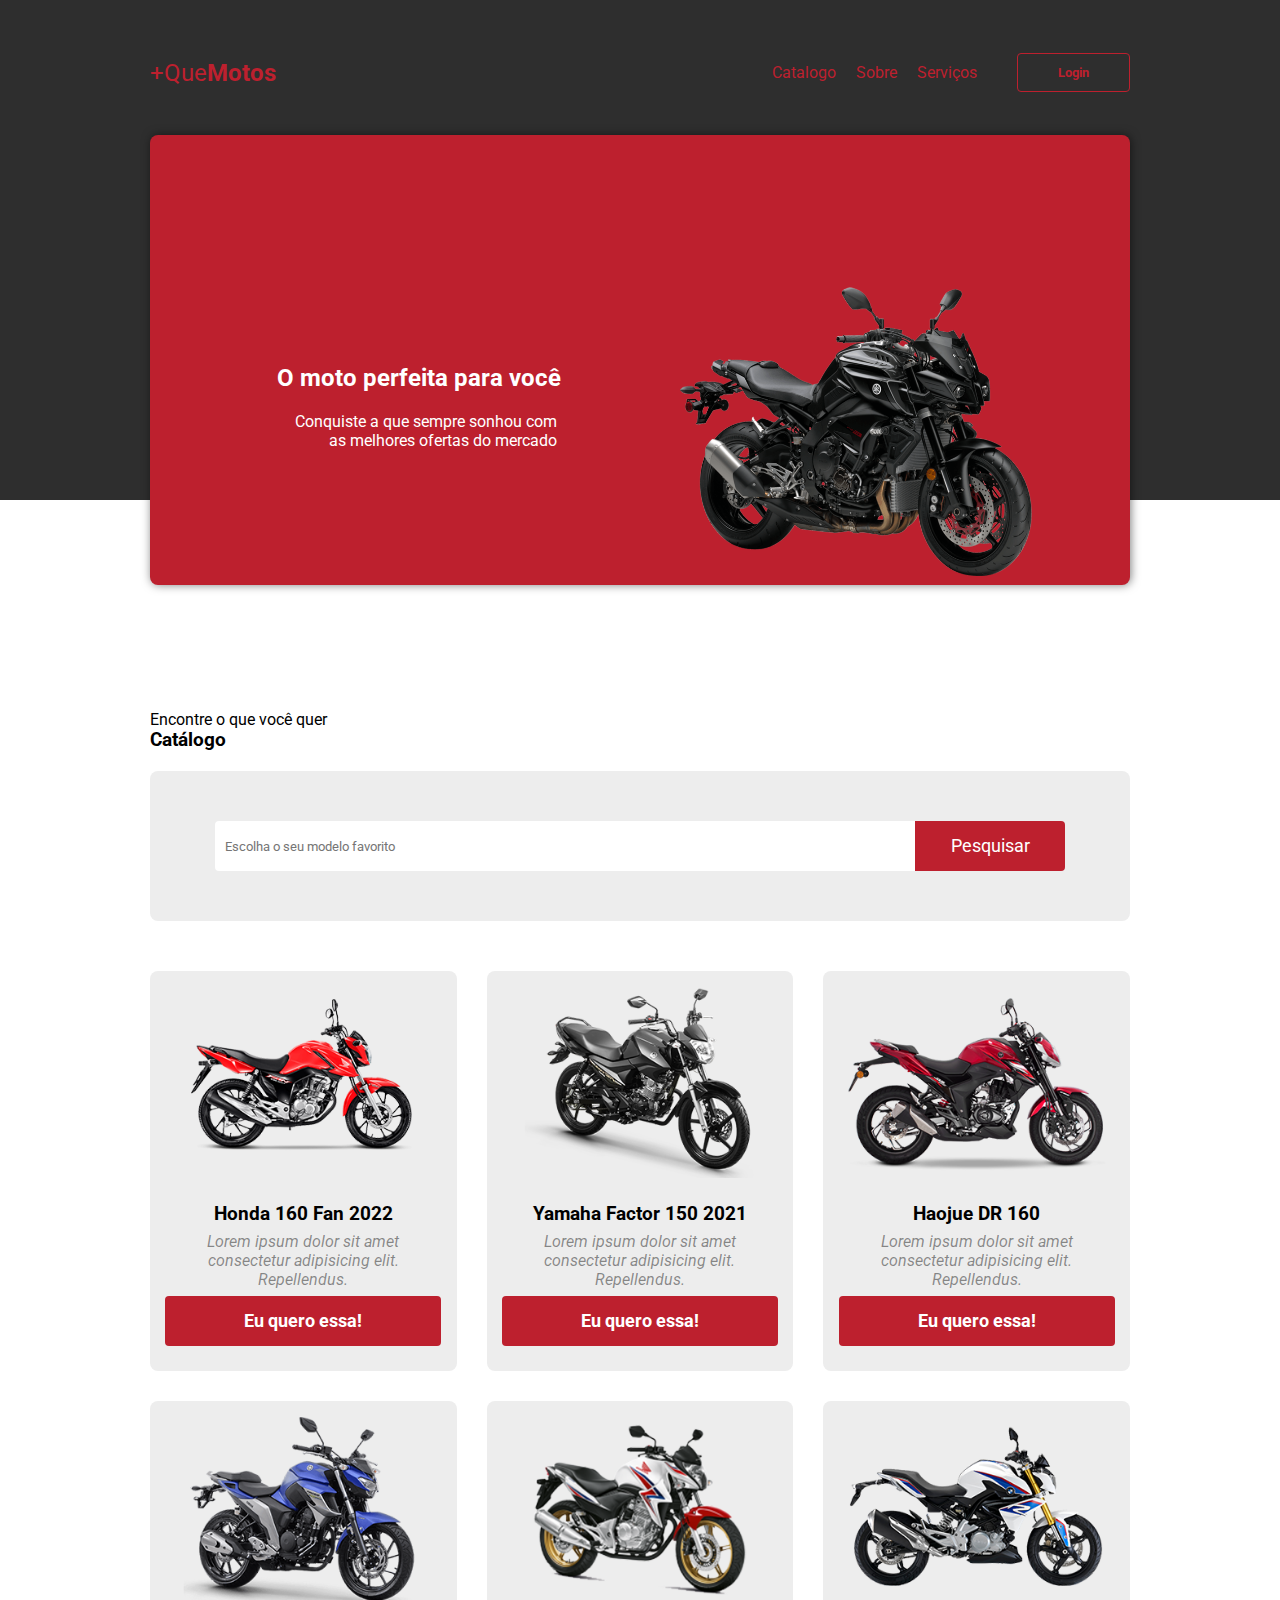
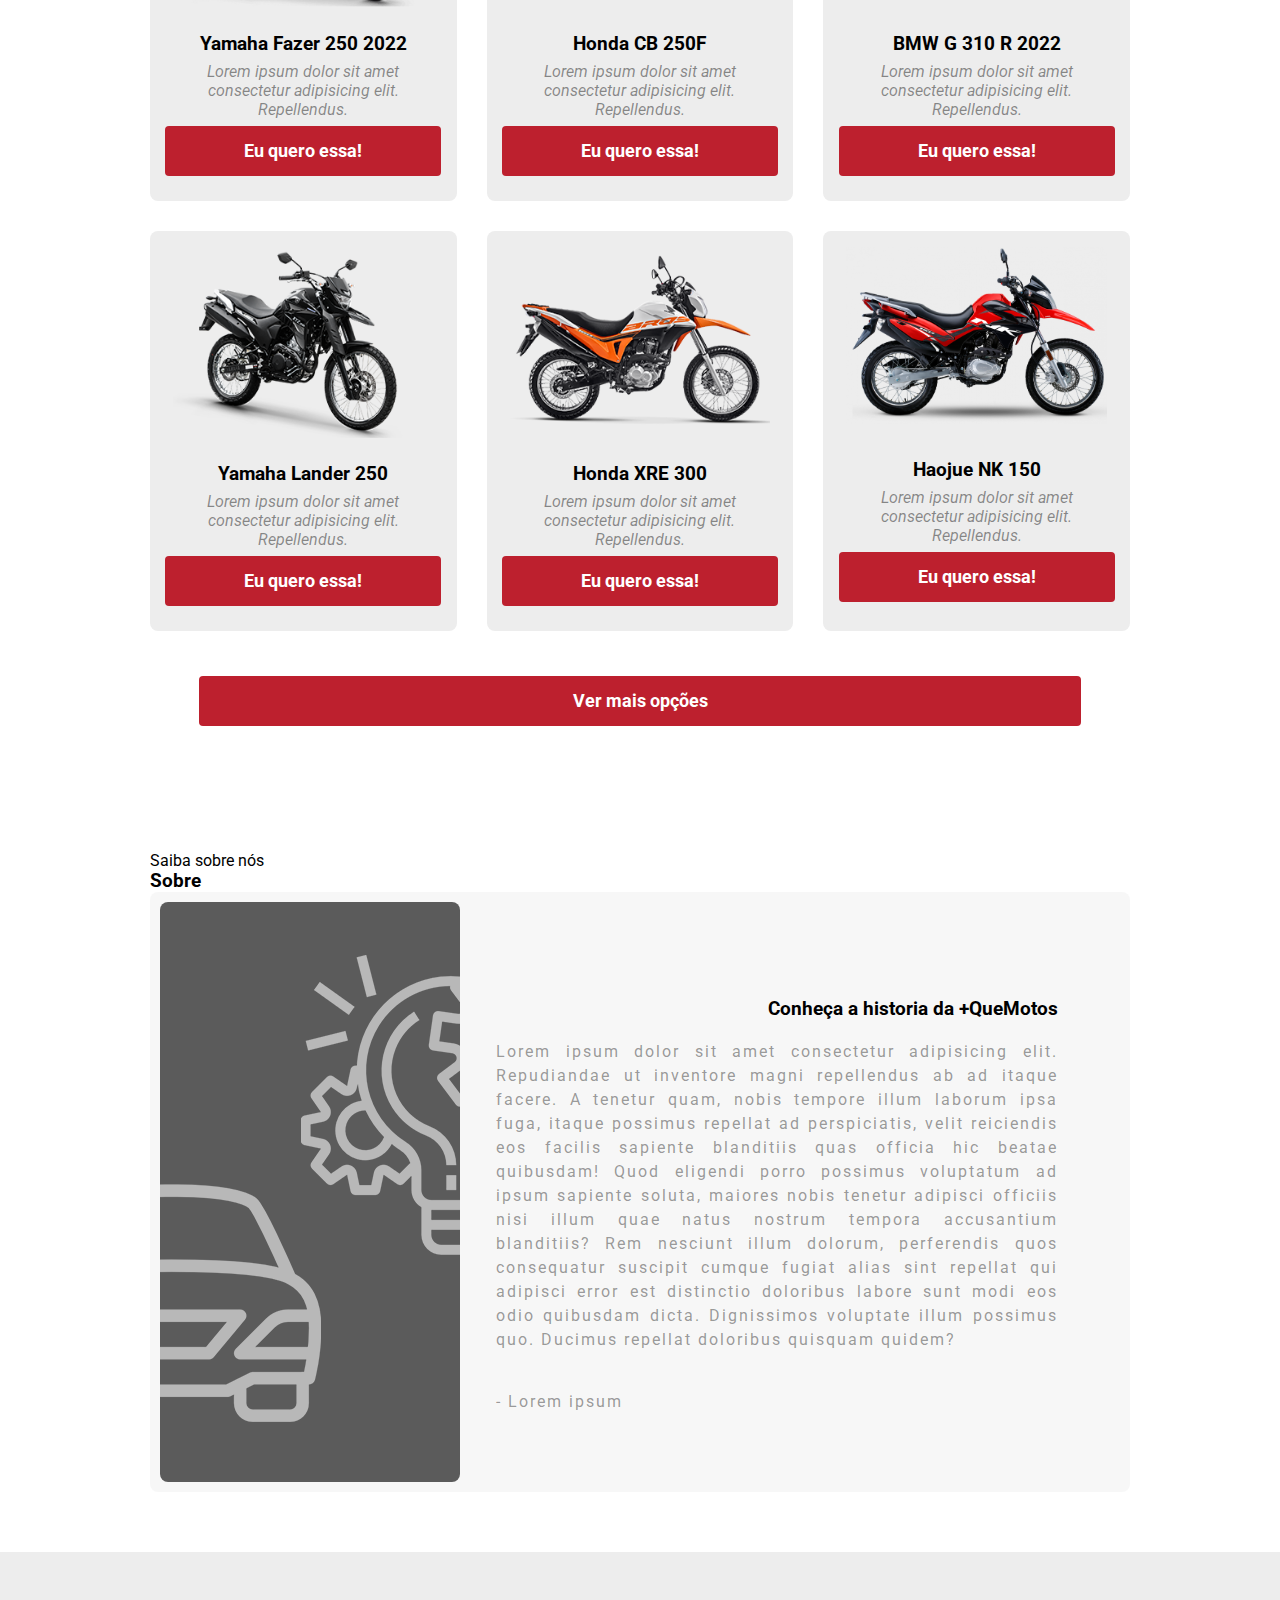
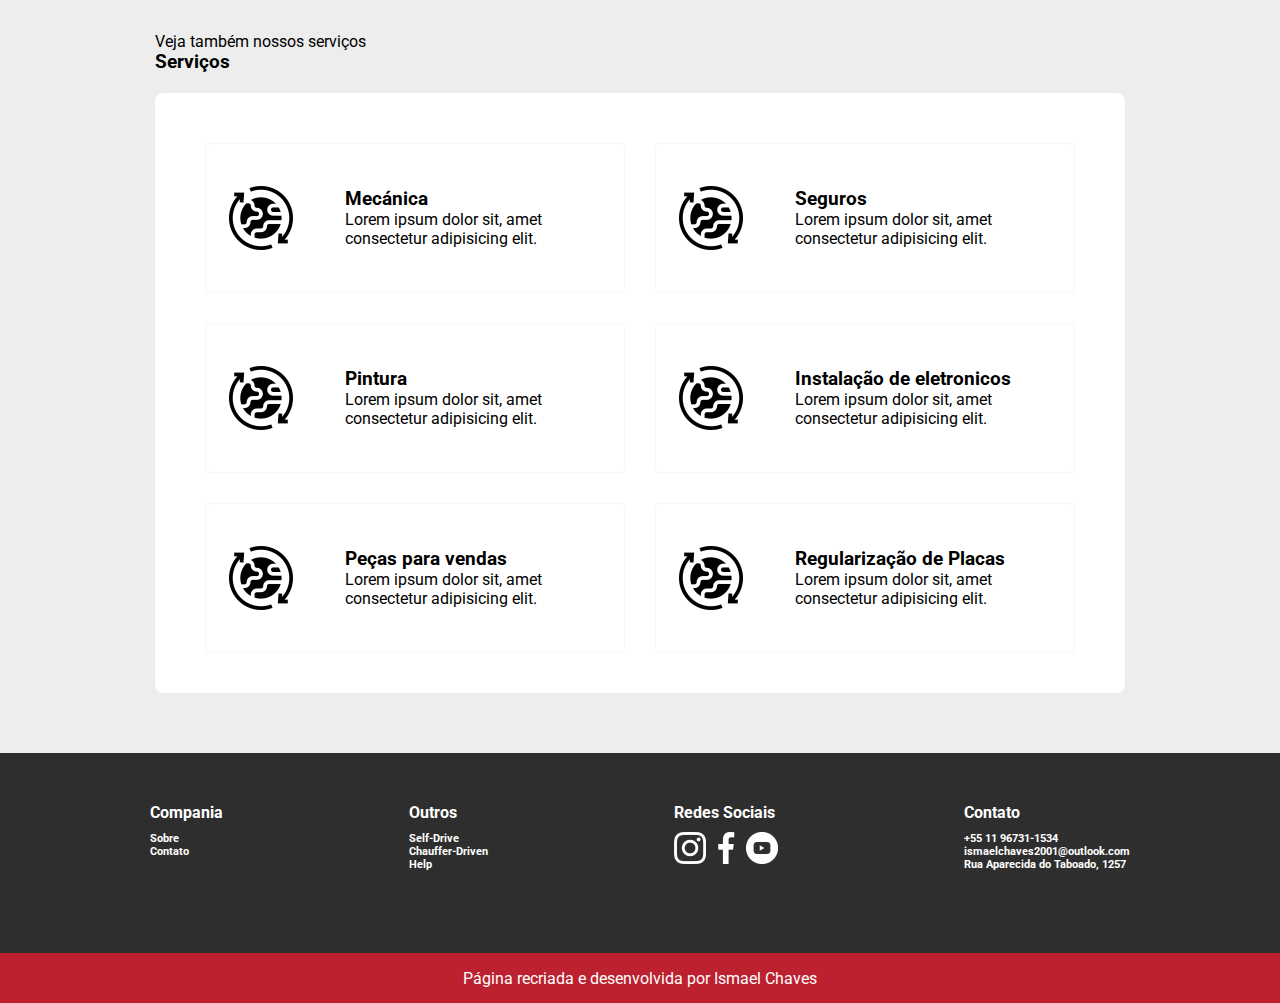
<file: +Que Motos [Catalogo de Motos]/index.html>
<!DOCTYPE html>
<html lang="pt-br">

<head>
  <meta charset="UTF-8" />
  <meta http-equiv="X-UA-Compatible" content="IE=edge" />
  <meta name="viewport" content="width=device-width, initial-scale=1.0" />
  <title>Catalogo de Motos</title>
  <link rel="stylesheet" href="style.css">
  <link rel="preconnect" href="https://fonts.googleapis.com">
  <link rel="preconnect" href="https://fonts.gstatic.com" crossorigin>
  <link href="https://fonts.googleapis.com/css2?family=Roboto&display=swap" rel="stylesheet">
</head>

<body>
  <header>
    <div class="content">
      <nav>
        <p class="brand">+Que<strong>Motos</strong></p>
        <ul>
          <li><a href="#catalog">Catalogo</a></li>
          <li><a href="#about">Sobre</a></li>
          <li><a href="#features">Serviços</a></li>
          <button>Login</button>
        </ul>
      </nav>
      <div class="header-block">
        <div class="text">
          <h2>O moto perfeita para você</h2>
          <p>
            Conquiste a que sempre sonhou com as melhores ofertas do mercado
          </p>
        </div>
        <img src="imgs/xj6.png" alt="Car" />
      </div>
    </div>
  </header>
  <section class="catalog" id="catalog">
    <div class="content">
      <div class="title-wrapper-catalog">
        <p>Encontre o que você quer</p>
        <h3>Catálogo</h3>
      </div>
      <div class="filter-card">
        <input type="text" class="search-input" placeholder="Escolha o seu modelo favorito" />
        <button class="search-button">Pesquisar</button>
      </div>
      <div class="card-wrapper">
        <div class="card-item">
          <img src="imgs/fan160.png" alt="Car" />
          <div class="card-content">
            <h3>Honda 160 Fan 2022</h3>
            <p>
              Lorem ipsum dolor sit amet consectetur adipisicing elit.
              Repellendus.
            </p>
            <button type="button">Eu quero essa!</button>
          </div>
        </div>
        <div class="card-item">
          <img src="imgs/Factor150.png" alt="Car" />
          <div class="card-content">
            <h3>Yamaha Factor 150 2021</h3>
            <p>
              Lorem ipsum dolor sit amet consectetur adipisicing elit.
              Repellendus.
            </p>
            <button type="button">Eu quero essa!</button>
          </div>
        </div>
        <div class="card-item">
          <img src="imgs/dr160-red.png" alt="Car" />
          <div class="card-content">
            <h3>Haojue DR 160</h3>
            <p>
              Lorem ipsum dolor sit amet consectetur adipisicing elit.
              Repellendus.
            </p>
            <button type="button">Eu quero essa!</button>
          </div>
        </div>
        <div class="card-item">
          <img src="imgs/Fazer250.png" alt="Car" />
          <div class="card-content">
            <h3>Yamaha Fazer 250 2022</h3>
            <p>
              Lorem ipsum dolor sit amet consectetur adipisicing elit.
              Repellendus.
            </p>
            <button type="button">Eu quero essa!</button>
          </div>
        </div>
        <div class="card-item">
          <img src="imgs/cb250.png" alt="Car" />
          <div class="card-content">
            <h3>Honda CB 250F</h3>
            <p>
              Lorem ipsum dolor sit amet consectetur adipisicing elit.
              Repellendus.
            </p>
            <button type="button">Eu quero essa!</button>
          </div>
        </div>
        <div class="card-item">
          <img src="imgs/G 310 R .png" alt="Car" />
          <div class="card-content">
            <h3>BMW G 310 R 2022</h3>
            <p>
              Lorem ipsum dolor sit amet consectetur adipisicing elit.
              Repellendus.
            </p>
            <button type="button">Eu quero essa!</button>
          </div>
        </div>
        <div class="card-item">
          <img src="imgs/Lander250.png" alt="Car" />
          <div class="card-content">
            <h3>Yamaha Lander 250</h3>
            <p>
              Lorem ipsum dolor sit amet consectetur adipisicing elit.
              Repellendus.
            </p>
            <button type="button">Eu quero essa!</button>
          </div>
        </div>
        <div class="card-item">
          <img src="imgs/XRE300.png" alt="Car" />
          <div class="card-content">
            <h3>Honda XRE 300</h3>
            <p>
              Lorem ipsum dolor sit amet consectetur adipisicing elit.
              Repellendus.
            </p>
            <button type="button">Eu quero essa!</button>
          </div>
        </div>
        <div class="card-item">
          <img src="imgs/NK-150.png" alt="Car" />
          <div class="card-content">
            <h3>Haojue NK 150</h3>
            <p>
              Lorem ipsum dolor sit amet consectetur adipisicing elit.
              Repellendus.
            </p>
            <button type="button">Eu quero essa!</button>
          </div>
        </div>
      </div>
      <div class="more">
        <button class="btn-more">Ver mais opções</button>
      </div>
    </div>
  </section>

  <section class="about" id="about">
    <div class="content">
      <div class="title-wrapper-about">
        <p>Saiba sobre nós</p>
        <h3>Sobre</h3>
      </div>
      <div class="about-content">
        <div class="left">
          <img src="imgs/about.png" alt="About" />
        </div>
        <div class="right">
          <h3>Conheça a historia da +QueMotos</h3>
          <p>
            Lorem ipsum dolor sit amet consectetur adipisicing elit.
            Repudiandae ut inventore magni repellendus ab ad itaque facere. A
            tenetur quam, nobis tempore illum laborum ipsa fuga, itaque
            possimus repellat ad perspiciatis, velit reiciendis eos facilis
            sapiente blanditiis quas officia hic beatae quibusdam! Quod
            eligendi porro possimus voluptatum ad ipsum sapiente soluta,
            maiores nobis tenetur adipisci officiis nisi illum quae natus
            nostrum tempora accusantium blanditiis? Rem nesciunt illum
            dolorum, perferendis quos consequatur suscipit cumque fugiat alias
            sint repellat qui adipisci error est distinctio doloribus labore
            sunt modi eos odio quibusdam dicta. Dignissimos voluptate illum
            possimus quo. Ducimus repellat doloribus quisquam quidem?
          </p>
          <br><br>
          <p>- Lorem ipsum</p>
        </div>
      </div>
    </div>
  </section>

  <section class="features" id="features">
    <div class="content">
      <div class="title-wrapper-features">
        <p>Veja também nossos serviços</p>
        <h3>Serviços</h3>
      </div>
      <div class="feature-card-block">
        <div class="feature-card-item">
          <img src="imgs/feature-planet.png" alt="Feature" />
          <div class="feature-text-content">
            <h3>Mecánica</h3>
            <p>Lorem ipsum dolor sit, amet consectetur adipisicing elit.</p>
          </div>
        </div>
        <div class="feature-card-item">
          <img src="imgs/feature-planet.png" alt="Feature" />
          <div class="feature-text-content">
            <h3>Seguros</h3>
            <p>Lorem ipsum dolor sit, amet consectetur adipisicing elit.</p>
          </div>
        </div>
        <div class="feature-card-item">
          <img src="imgs//feature-planet.png" alt="Feature" />
          <div class="feature-text-content">
            <h3>Pintura</h3>
            <p>Lorem ipsum dolor sit, amet consectetur adipisicing elit.</p>
          </div>
        </div>
        <div class="feature-card-item">
          <img src="imgs/feature-planet.png" alt="Feature" />
          <div class="feature-text-content">
            <h3>Instalação de eletronicos</h3>
            <p>Lorem ipsum dolor sit, amet consectetur adipisicing elit.</p>
          </div>
        </div>
        <div class="feature-card-item">
          <img src="imgs/feature-planet.png" alt="Feature" />
          <div class="feature-text-content">
            <h3>Peças para vendas</h3>
            <p>Lorem ipsum dolor sit, amet consectetur adipisicing elit.</p>
          </div>
        </div>
        <div class="feature-card-item">
          <img src="imgs/feature-planet.png" alt="Feature" />
          <div class="feature-text-content">
            <h3>Regularização de Placas</h3>
            <p>Lorem ipsum dolor sit, amet consectetur adipisicing elit.</p>
          </div>
        </div>
      </div>
    </div>
  </section>

  <footer>
    <div class="main">
      <div class="content footer-links">
        <div class="footer-company">
          <h4>Compania</h4>
          <h6>Sobre</h6>
          <h6>Contato</h6>
        </div>
        <div class="footer-rental">
          <h4>Outros</h4>
          <h6>Self-Drive</h6>
          <h6>Chauffer-Driven</h6>
          <h6>Help</h6>
        </div>
        <div class="footer-social">
          <h4>Redes Sociais</h4>
          <div class="social-icons">
            <img src="imgs/instagram.png" alt="Instagram" />
            <img src="imgs/facebook.png" alt="Facebook" />
            <img src="imgs/youtube.png" alt="YouTube" />
          </div>
        </div>
        <div class="footer-contact">
          <h4>Contato</h4>
          <h6>+55 11 96731-1534</h6>
          <h6>ismaelchaves2001@outlook.com</h6>
          <h6>Rua Aparecida do Taboado, 1257</h6>
        </div>
      </div>
    </div>
    <div class="last">Página recriada e desenvolvida por Ismael Chaves</div>
  </footer>
</body>

</html>
</file>
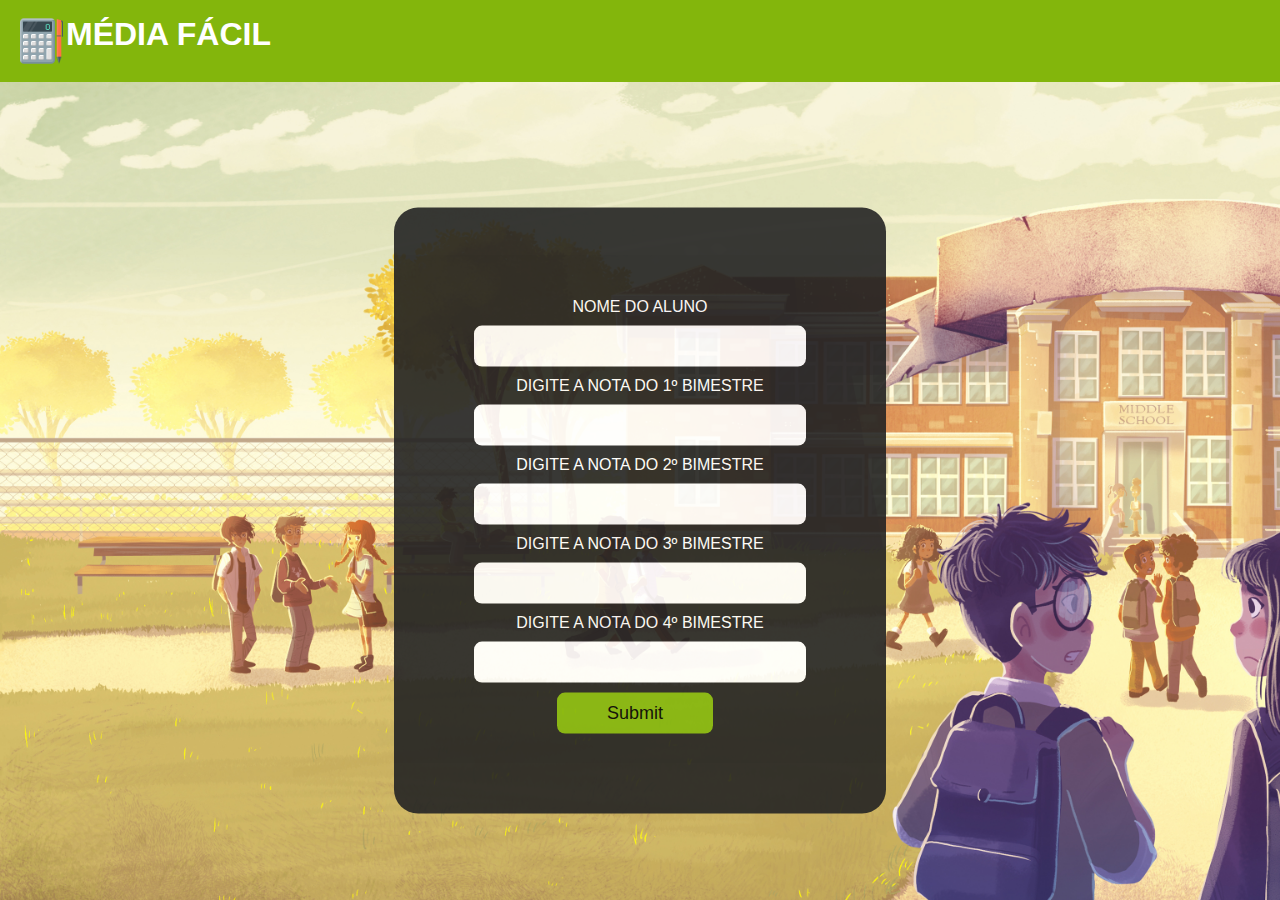
<file: Calculadora Média Escolar/index.html>
<!DOCTYPE html>
<html lang="pt-br">

<head>
    <meta charset="UTF-8">
    <meta http-equiv="X-UA-Compatible" content="IE=edge">
    <meta name="viewport" content="width=device-width, initial-scale=1.0">
    <title>Calculo Fácil</title>
    <link rel="stylesheet" href="style.css">
</head>

<body>
    <header>
        <img src="Calculator-PNG-Picture.png">
        <h1>MÉDIA FÁCIL</h1>
    </header>

    <main>
        <form>
            <div class="container">
                <div>
                    <label>Nome do Aluno</label>
                    <input type="text" name="nome" id="">
                </div>
                <div>
                    <label>Digite a Nota do 1º Bimestre</label>
                    <input type="number" name="nota1" id="nota1" required>
                </div>
                <div>
                    <label>Digite a Nota do 2º Bimestre</label>
                    <input type="number" name="nota2" id="nota2" required>
                </div>
                <div>
                    <label>Digite a Nota do 3º Bimestre</label>
                    <input type="number" name="nota3" id="nota3" required>
                </div>
                <div>
                    <label>Digite a Nota do 4º Bimestre</label>
                    <input type="number" name="nota4" id="nota4" required>
                </div>
                <div class="btn-calc">
                    <input type="submit" onclick="media()">
                </div>
            </div>
        </form>
    </main>

    <script src="calculadora.js"></script>
</body>

</html>
</file>
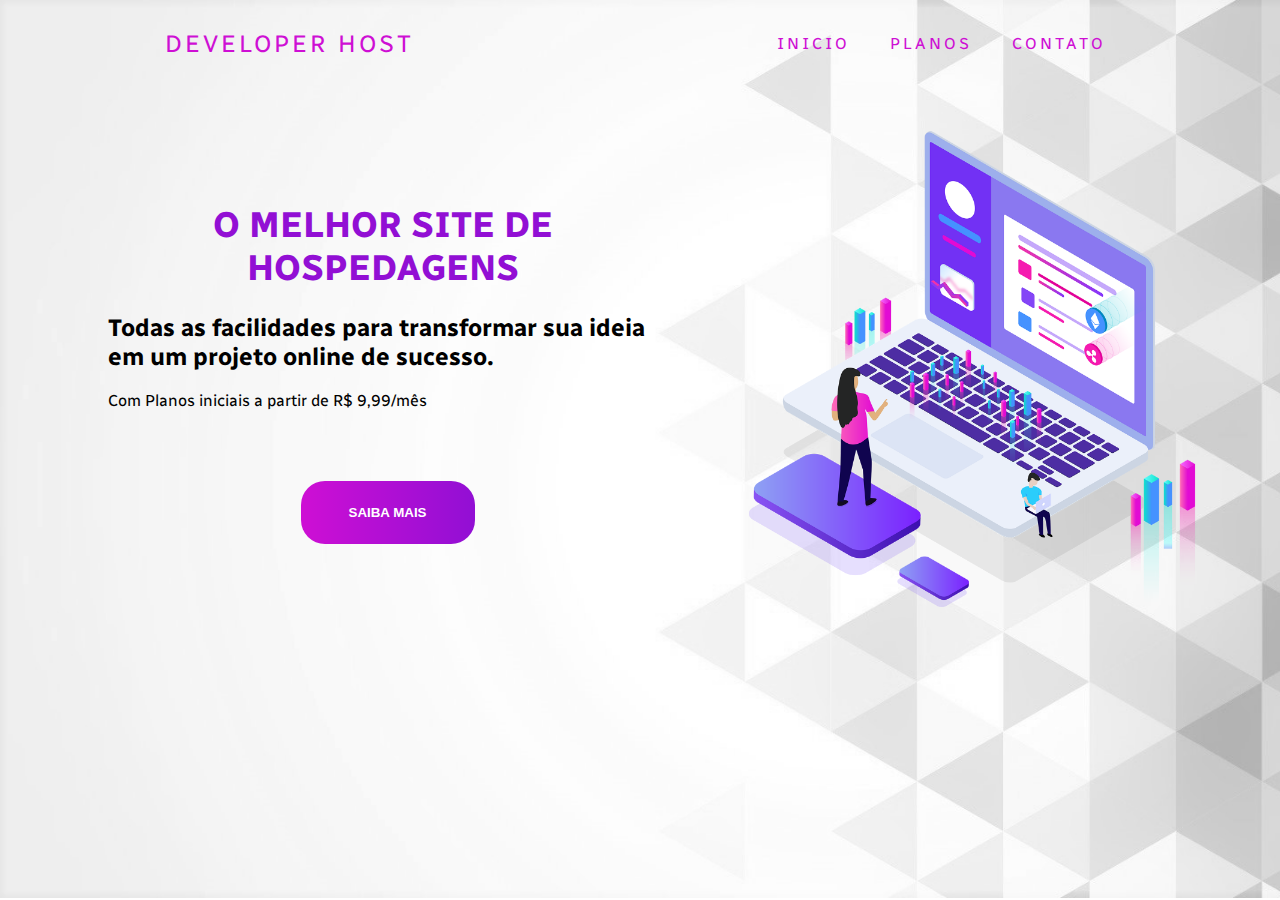
<file: Developer Host/index.html>
<!DOCTYPE html>
<html lang="pt-br">

<head>
    <meta charset="UTF-8">
    <meta http-equiv="X-UA-Compatible" content="IE=edge">
    <meta name="viewport" content="width=device-width, initial-scale=1.0">
    <title>Developer Host</title>
    <link rel="stylesheet" href="style.css">
    <link rel="preconnect" href="https://fonts.googleapis.com">
    <link rel="preconnect" href="https://fonts.gstatic.com" crossorigin>
    <link href="https://fonts.googleapis.com/css2?family=Radio+Canada:wght@300&display=swap" rel="stylesheet">
</head>

<body>
    <header>
        <div class="menu">
            <a href="index.html" class="logo">Developer Host</a>
            <ul>
                <li><a href="#">Inicio</a></li>
                <li><a href="#">Planos</a></li>
                <li><a href="#">Contato</a></li>
            </ul>
        </div>
    </header>

    <main>
        <div class="container">
            <div class="info">
                <h1>O Melhor site de Hospedagens</h1>
                <h2>Todas as facilidades para transformar sua ideia em um projeto online de sucesso.</h2>
                <p>Com Planos iniciais a partir de R$ 9,99/mês</p>
                <div class="btn">
                    <input type="submit" value="Saiba mais">
                </div>
            </div>
        </div>
        <div class="imagem">
            <img src="imgs/rede.png">
        </div>
    </main>
</body>

</html>
</file>
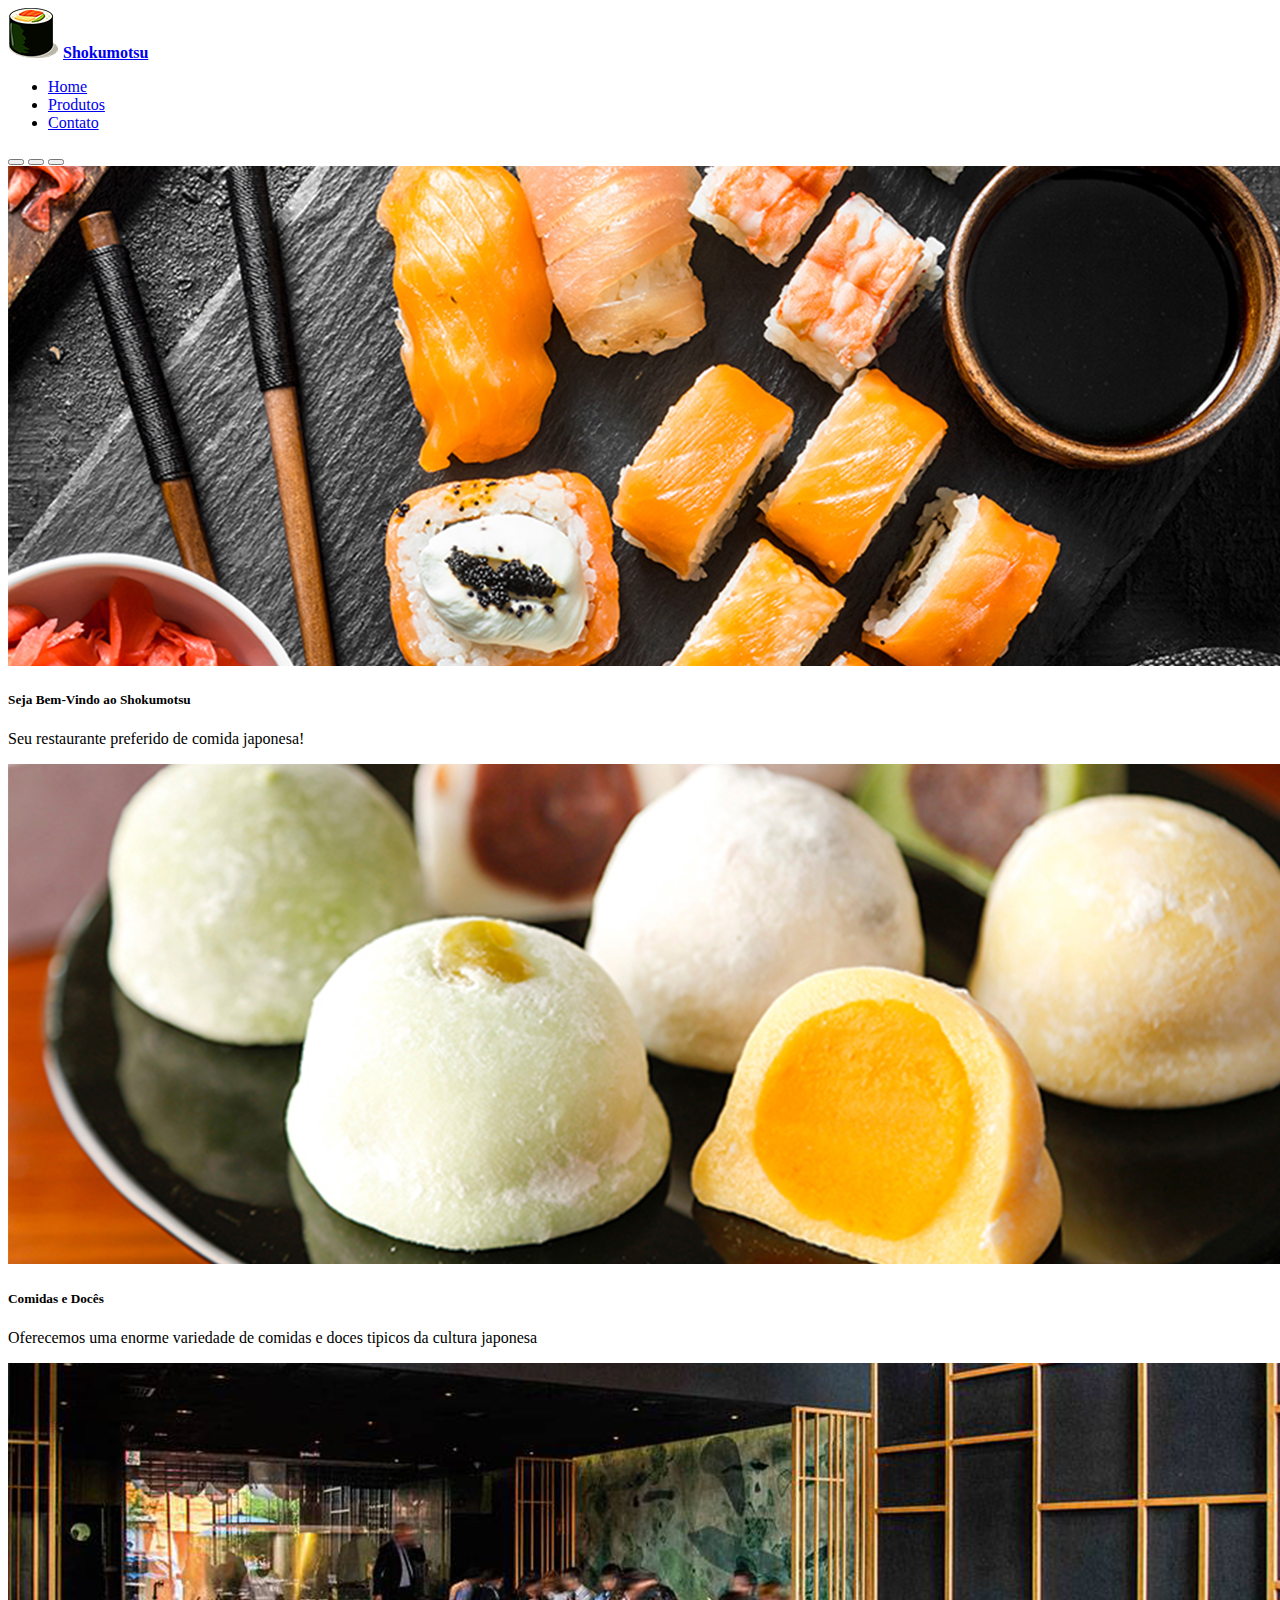
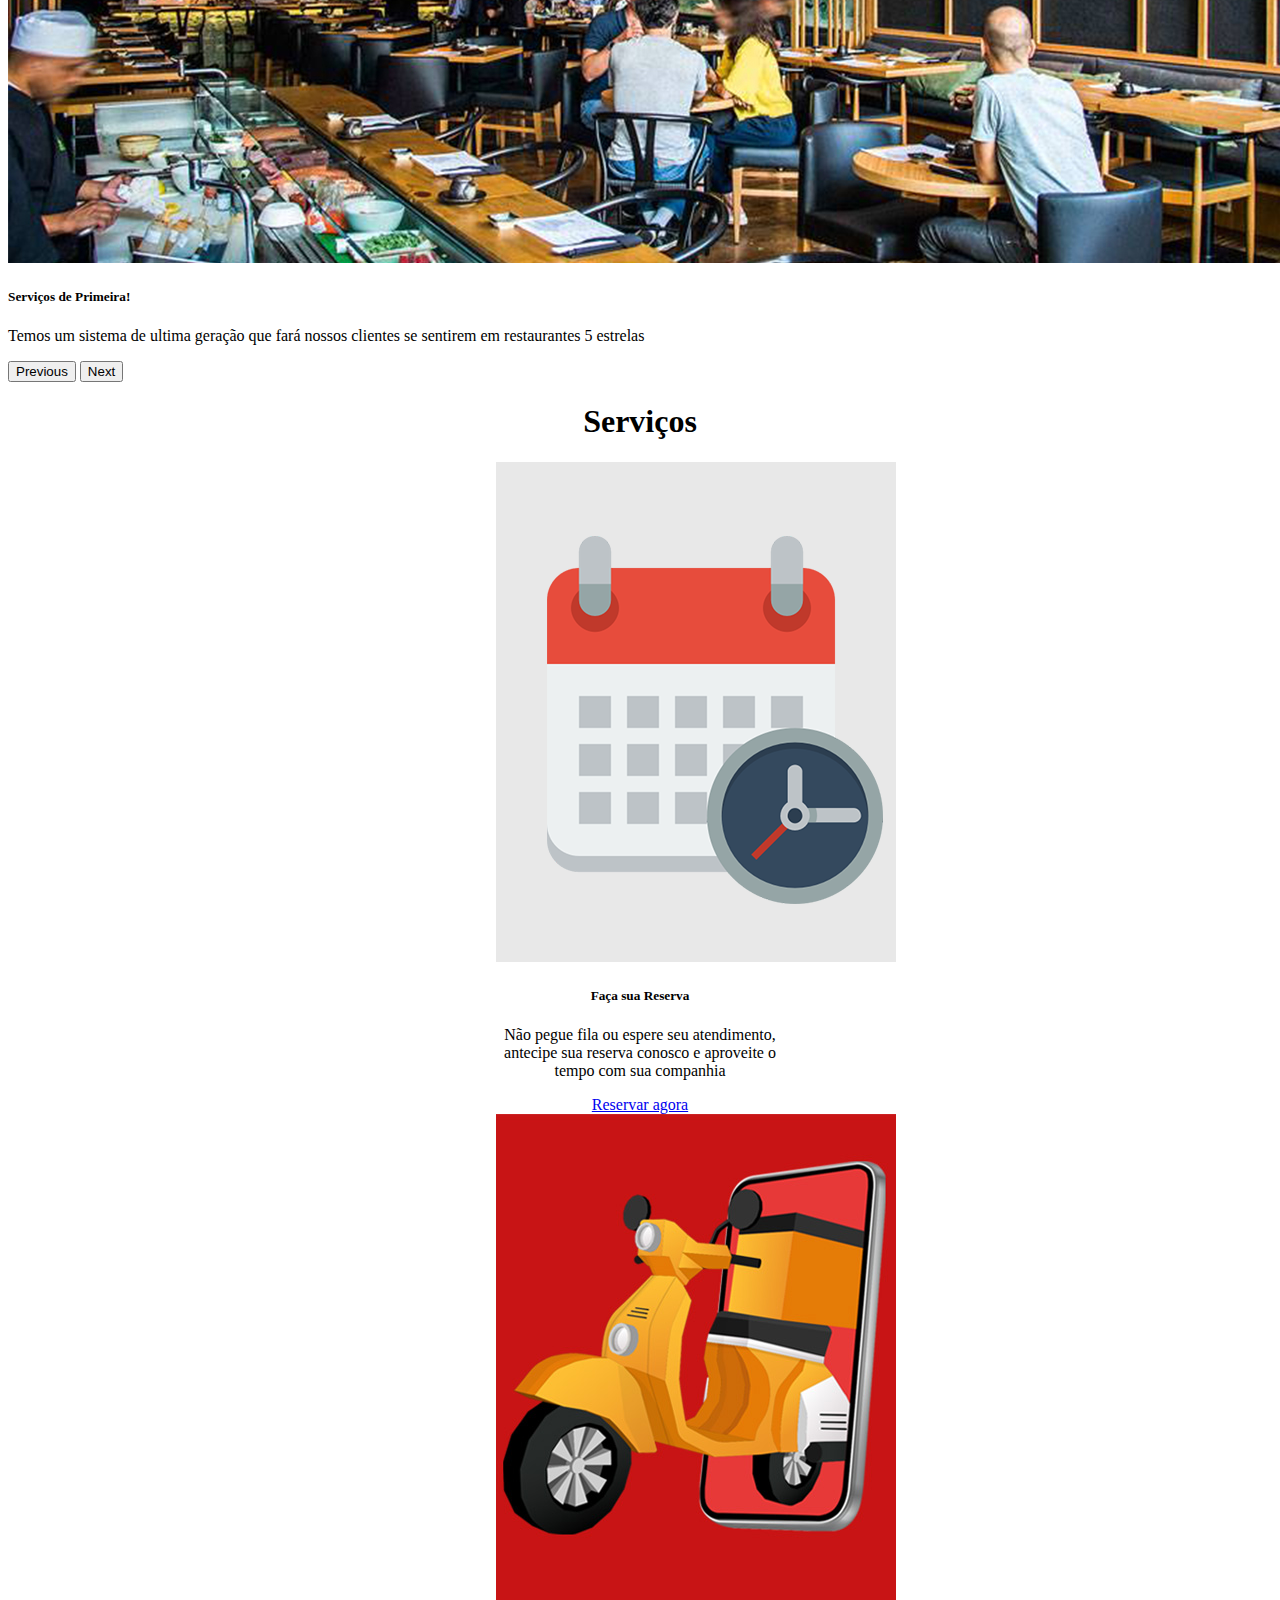
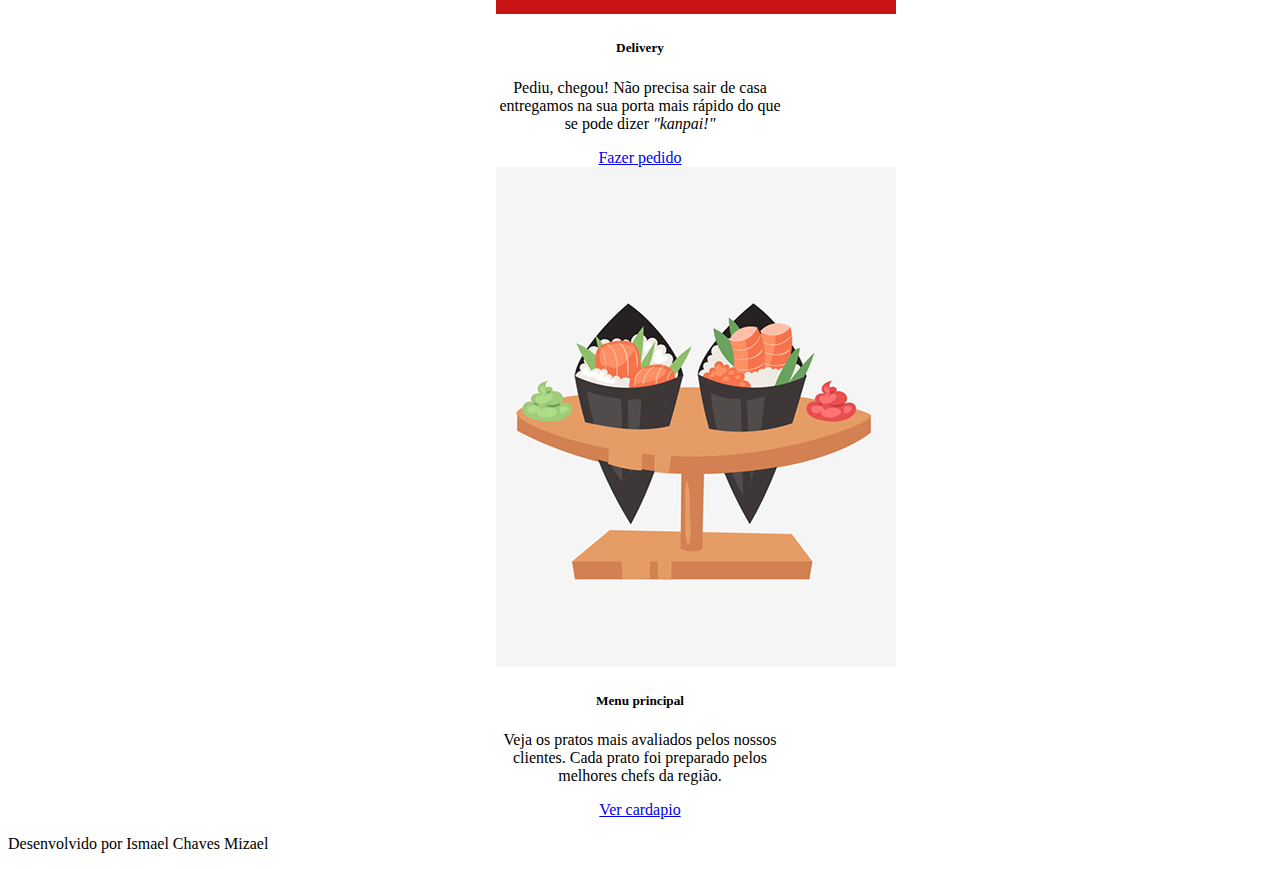
<file: Primeiro Projeto/index.html>
<!DOCTYPE html>
<html lang="pt-br">

<head>
    <meta charset="utf-8">
    <meta name="viewport" content="width=device-width, initial-scale=1">
    <link href="https://cdn.jsdelivr.net/npm/bootstrap@5.1.1/dist/css/bootstrap.min.css" rel="stylesheet"
        integrity="sha384-F3w7mX95PdgyTmZZMECAngseQB83DfGTowi0iMjiWaeVhAn4FJkqJByhZMI3AhiU" crossorigin="anonymous">
    <title>Pagina Inicial</title>
</head>

<body>

    <header>
        <nav class="navbar navbar-light bg-danger">
            <div class="container-fluid p-2">
                <div>
                    <a class="navbar-brand text-white" href="index.html">
                        <img src="img/Minilogo.png" style="margin-right: 5px;" alt="logo da loja"><b>Shokumotsu</b></a>
                </div>
                <ul class="nav">
                    <li class="nav-item">
                        <a class="nav-link text-white" href="index.html">Home</a>
                    </li>
                    <li class="nav-item">
                        <a class="nav-link text-white" href="produtos.html">Produtos</a>
                    </li>
                    <li class="nav-item">
                        <a class="nav-link text-white" href="contact.html">Contato</a>
                    </li>
                </ul>
            </div>
        </nav>
    </header>
    <Section>
        <div id="carouselExampleCaptions" class="carousel slide" data-bs-ride="carousel">
            <div class="carousel-indicators">
                <button type="button" data-bs-target="#carouselExampleCaptions" data-bs-slide-to="0" class="active"
                    aria-current="true" aria-label="Slide 1"></button>
                <button type="button" data-bs-target="#carouselExampleCaptions" data-bs-slide-to="1"
                    aria-label="Slide 2"></button>
                <button type="button" data-bs-target="#carouselExampleCaptions" data-bs-slide-to="2"
                    aria-label="Slide 3"></button>
            </div>
            <div class="carousel-inner">
                <div class="carousel-item active">
                    <img src="img/Banner4.jpg" class="d-block w-100" alt="Primeiro Banner">
                    <div class="carousel-caption d-none d-md-block">
                        <h5>Seja Bem-Vindo ao Shokumotsu</h5>
                        <p>Seu restaurante preferido de comida japonesa!</p>
                    </div>
                </div>
                <div class="carousel-item">
                    <img src="img/Banner2.jpg" class="d-block w-100" alt="Segundo Banner">
                    <div class="carousel-caption d-none d-md-block">
                        <h5>Comidas e Docês</h5>
                        <p>Oferecemos uma enorme variedade de comidas e doces tipicos da cultura japonesa</p>
                    </div>
                </div>
                <div class="carousel-item">
                    <img src="img/Banner3.jpg" class="d-block w-100" alt="Terceiro Banner">
                    <div class="carousel-caption d-none d-md-block">
                        <h5>Serviços de Primeira!</h5>
                        <p>Temos um sistema de ultima geração que fará nossos clientes se sentirem
                            em restaurantes 5 estrelas</p>
                    </div>
                </div>
            </div>
            <button class="carousel-control-prev" type="button" data-bs-target="#carouselExampleCaptions"
                data-bs-slide="prev">
                <span class="carousel-control-prev-icon" aria-hidden="true"></span>
                <span class="visually-hidden">Previous</span>
            </button>
            <button class="carousel-control-next" type="button" data-bs-target="#carouselExampleCaptions"
                data-bs-slide="next">
                <span class="carousel-control-next-icon" aria-hidden="true"></span>
                <span class="visually-hidden">Next</span>
            </button>
        </div>
    </Section>
    <Section">
        <center>
            <div class="container mb-3">
                <div class="row">
                    <div class="col-sm-12 text-dark my-3"></div>
                    <h1>Serviços</h1>
                </div>
            </div>
            <div class="row">
                <div class="col-sm-4 my-4">
                    <div class="card border-danger" style="width: 18rem;">
                        <img src="img/icon3.png" class="card-img-top" alt="...">
                        <div class="card-body">
                            <h5 class="card-title text-danger">Faça sua Reserva</h5>
                            <p class="card-text">Não pegue fila ou espere seu atendimento, antecipe sua reserva
                                conosco e aproveite o tempo com sua companhia
                            </p>
                            <a href="login.html" class="btn btn-outline-danger">Reservar agora</a>
                        </div>
                    </div>
                </div>
                <div class="col-sm-4 my-4">
                    <div class="card border-danger" style="width: 18rem;">
                        <img src="img/teste.jpg" class="card-img-top" alt="...">
                        <div class="card-body">
                            <h5 class="card-title text-danger">Delivery</h5>
                            <p class="card-text">Pediu, chegou! Não precisa sair de casa entregamos na sua porta mais
                                rápido
                                do que se pode dizer <i>"kanpai!"</i>
                            </p>
                            <a href="login.html" class="btn btn-outline-danger">Fazer pedido</a>
                        </div>
                    </div>
                </div>
                <div class="col-sm-4 my-4">
                    <div class="card border-danger" style="width: 18rem;">
                        <img src="img/icon.jpg" class="card-img-top" alt="...">
                        <div class="card-body">
                            <h5 class="card-title text-danger">Menu principal</h5>
                            <p class="card-text">Veja os pratos mais avaliados pelos nossos clientes.
                                Cada prato foi preparado pelos melhores chefs da região.
                            </p>
                            <a href="produtos.html" class="btn btn-outline-danger">Ver cardapio</a>
                        </div>
                    </div>
                </div>
            </div>
        </center>
        </Section>
        <footer>
            <div class="container-fluid bg-dark p-4">
                <div class="row">
                    <div class="col-sm-12 text-white text-center">
                        <p class="mb-0">Desenvolvido por Ismael Chaves Mizael</p>
                    </div>
                </div>
            </div>
        </footer>

        <script src="https://cdn.jsdelivr.net/npm/bootstrap@5.1.1/dist/js/bootstrap.bundle.min.js"
            integrity="sha384-/bQdsTh/da6pkI1MST/rWKFNjaCP5gBSY4sEBT38Q/9RBh9AH40zEOg7Hlq2THRZ" crossorigin="anonymous">
            </script>
            <script>
                window.alert("Este Projeto ainda está em fase de desenvolvimento")
                window.confirm("Deseja continuar?")
            </script>
</body>

</html>
</file>
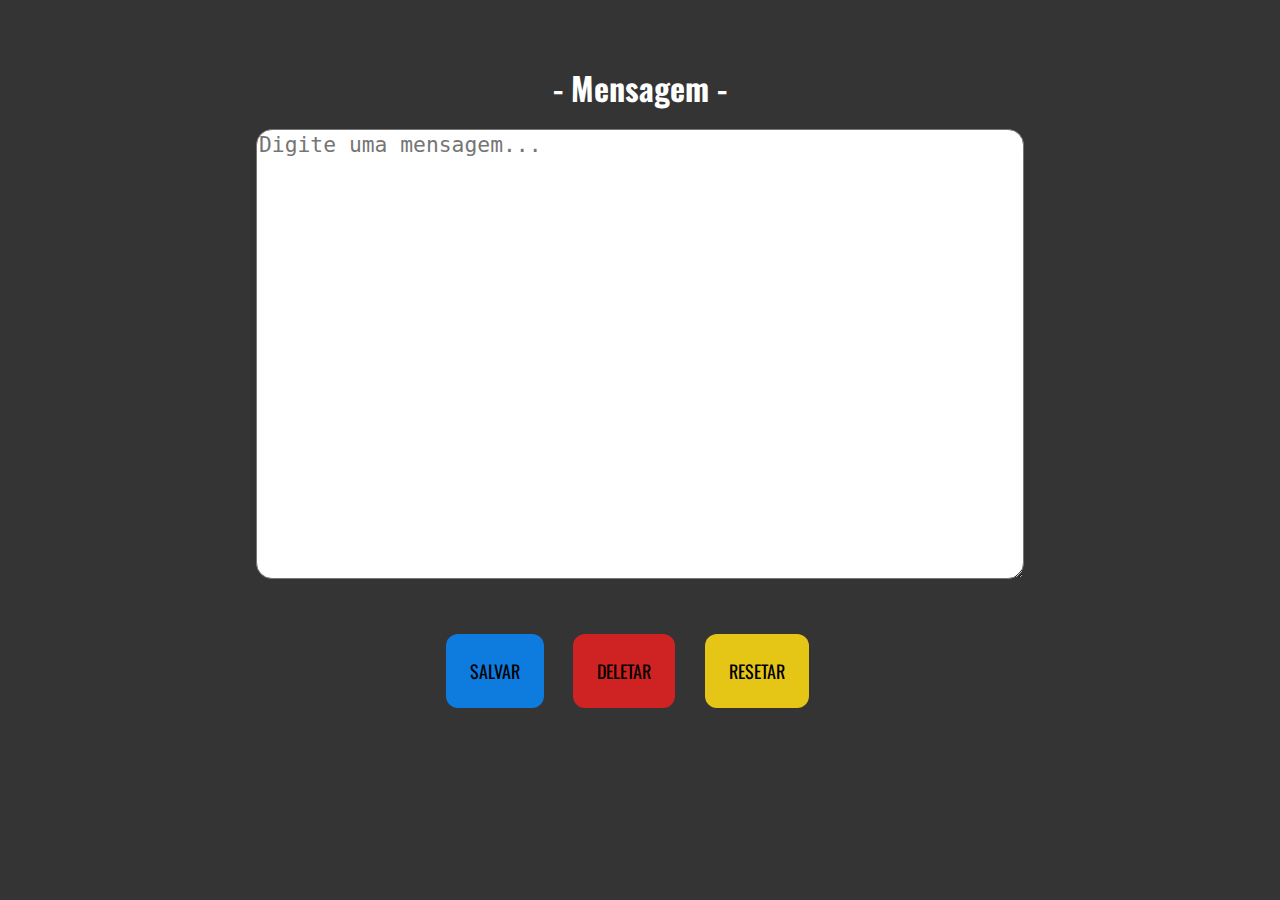
<file: Projeto Teste/index.html>
<!DOCTYPE html>
<html lang="pt-br">

<head>
    <meta charset="UTF-8">
    <meta http-equiv="X-UA-Compatible" content="IE=edge">
    <meta name="viewport" content="width=device-width, initial-scale=1.0">
    <title>Pagina Inicial</title>
    <link rel="stylesheet" href="style.css">
    <link rel="preconnect" href="https://fonts.googleapis.com">
    <link rel="preconnect" href="https://fonts.gstatic.com" crossorigin>
    <link href="https://fonts.googleapis.com/css2?family=Oswald&display=swap" rel="stylesheet">
</head>

<body>
    <header>
        <h1>- Mensagem -</h1>
    </header>
    <br>
    <div class="text-area">
        <textarea placeholder="Digite uma mensagem..."></textarea>
    </div>
    <div class="btn">
        <button class="btn-save">SALVAR</button>
        <button class="btn-cancel">DELETAR</button>
        <button class="btn-refresh">RESETAR</button>
    </div>
</body>

</html>
</file>
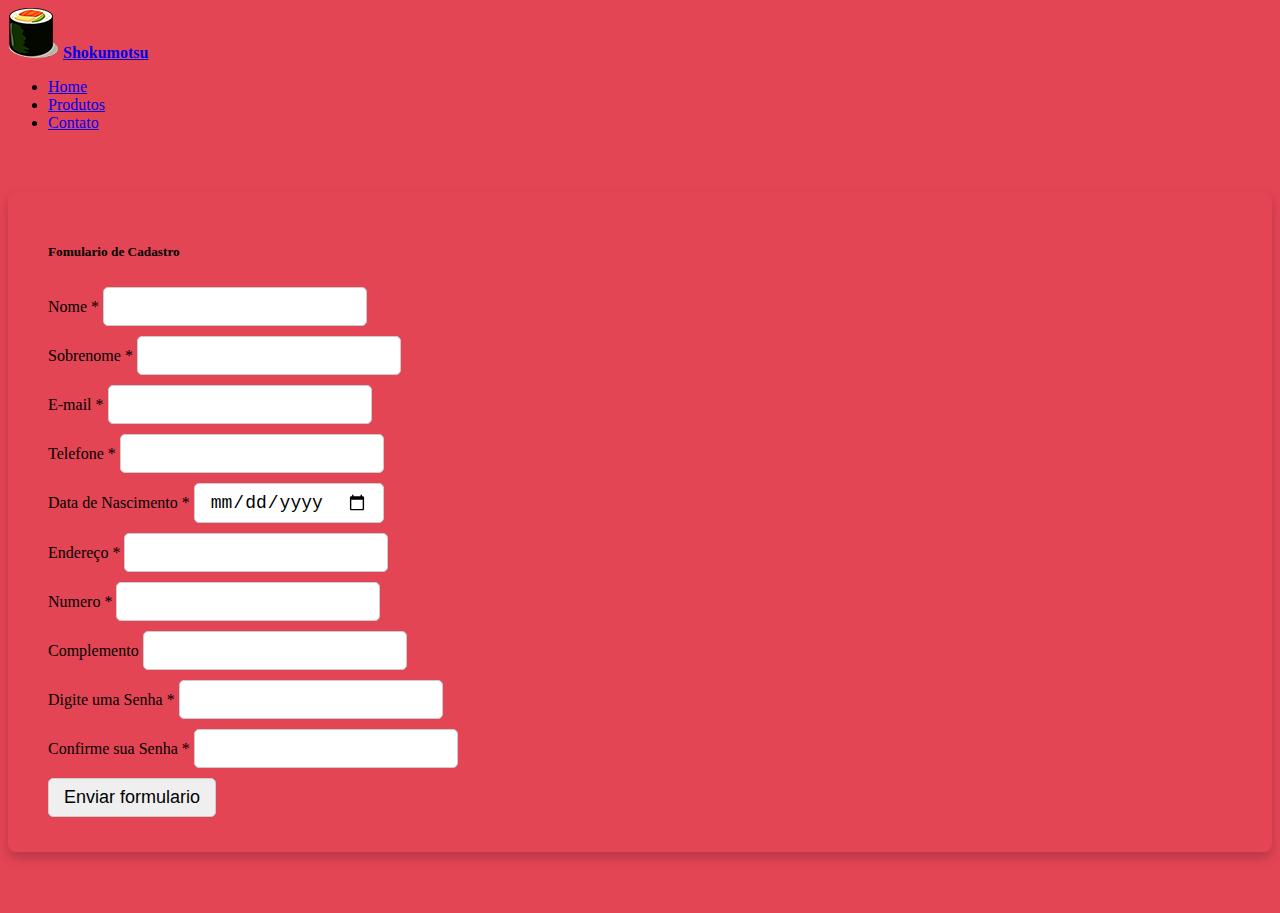
<file: Primeiro Projeto/cadastro.html>
<!DOCTYPE html>
<html lang="pt-br">

<head>
    <meta charset="utf-8">
    <meta name="viewport" content="width=device-width, initial-scale=1">
    <link href="https://cdn.jsdelivr.net/npm/bootstrap@5.1.1/dist/css/bootstrap.min.css" rel="stylesheet"
        integrity="sha384-F3w7mX95PdgyTmZZMECAngseQB83DfGTowi0iMjiWaeVhAn4FJkqJByhZMI3AhiU" crossorigin="anonymous">
    <link rel="stylesheet" href="style.css">
    <title>Docês</title>
</head>

<body style="background: #e44555;">

    <header>
        <nav class="navbar navbar-light bg-danger">
            <div class="container-fluid p-2">
                <div>
                    <a class="navbar-brand text-white" href="index.html">
                        <img src="img/Minilogo.png" style="margin-right: 5px;" alt="logo da loja"><b>Shokumotsu</b></a>
                </div>
                <ul class="nav">
                    <li class="nav-item">
                        <a class="nav-link text-white" href="index.html">Home</a>
                    </li>
                    <li class="nav-item">
                        <a class="nav-link text-white" href="produtos.html">Produtos</a>
                    </li>
                    <li class="nav-item">
                        <a class="nav-link text-white" href="contact.html">Contato</a>
                    </li>
                </ul>
            </div>
        </nav>

        <section>
            <section>
                <div class="container-fluid px-1 py-5 mx-auto">
                    <div class="row d-flex justify-content-center">
                        <div class="col-xl-7 col-lg-8 col-md-9 col-11 text-center">
                            <div class="card">
                                <h5 class="text-center mb-4">Fomulario de Cadastro</h5>
                                <form class="form-card">
                                    <div class="row justify-content-between text-left">
                                        <div class="form-group col-sm-4 flex-column d-flex"> <label class="form-control-label px-3">Nome<span class="text-danger"> *</span></label> 
                                            <input type="text" placeholder="" required> </div>
                                        <div class="form-group col-sm-8 flex-column d-flex"> <label class="form-control-label px-3">Sobrenome<span class="text-danger"> *</span></label> 
                                            <input type="text" placeholder="" required></div>
                                    </div>
                                    <div class="row justify-content-between text-left">
                                        <div class="form-group col-sm-12 flex-column d-flex"> <label class="form-control-label px-3">E-mail<span class="text-danger"> *</span></label> 
                                            <input type="email" placeholder="" required></div>
                                        <div class="form-group col-sm-6 flex-column d-flex"> <label class="form-control-label px-3">Telefone<span class="text-danger"> *</span></label> 
                                            <input type="tel" placeholder="" required></div>
                                            <div class="form-group col-sm-6 flex-column d-flex"> <label class="form-control-label px-3">Data de Nascimento<span class="text-danger"> *</span></label> 
                                                <input type="date" placeholder="" required></div>
                                    </div>
                                    <div class="row justify-content-between text-left">
                                        <div class="form-group col-sm-9 flex-column d-flex"> <label class="form-control-label px-3">Endereço<span class="text-danger"> *</span></label> 
                                            <input type="email" required></div>
                                        <div class="form-group col-sm-3 flex-column d-flex"> <label class="form-control-label px-3">Numero<span class="text-danger"> *</span></label> 
                                            <input type="number" required></div>
                                            <div class="form-group col-sm-6 flex-column d-flex"> <label class="form-control-label px-3">Complemento</label> 
                                                <input type="text"></div>
                                    </div>
                                    <div class="row justify-content-between text-left">
                                        <div class="form-group col-sm-6 flex-column d-flex"> <label class="form-control-label px-3">Digite uma Senha<span class="text-danger"> *</span></label> 
                                            <input type="password" maxlength="8"> </div>
                                        <div class="form-group col-sm-6 flex-column d-flex"> <label class="form-control-label px-3">Confirme sua Senha<span class="text-danger"> *</span></label> 
                                            <input type="password" maxlength="8"> </div>
                                    </div>
                                    <div class="row justify-content-end">
                                        <div class="form-group col-sm-12"> <button type="submit" class="btn btn-danger my-4">Enviar formulario</button> </div>
                                    </div>
                                </form>
                            </div>
                        </div>
                    </div>
                </div>
            </section>
        </section>
    <script src="https://cdn.jsdelivr.net/npm/bootstrap@5.1.1/dist/js/bootstrap.bundle.min.js"
        integrity="sha384-/bQdsTh/da6pkI1MST/rWKFNjaCP5gBSY4sEBT38Q/9RBh9AH40zEOg7Hlq2THRZ"
        crossorigin="anonymous"></script>
</body>

</html>
</file>
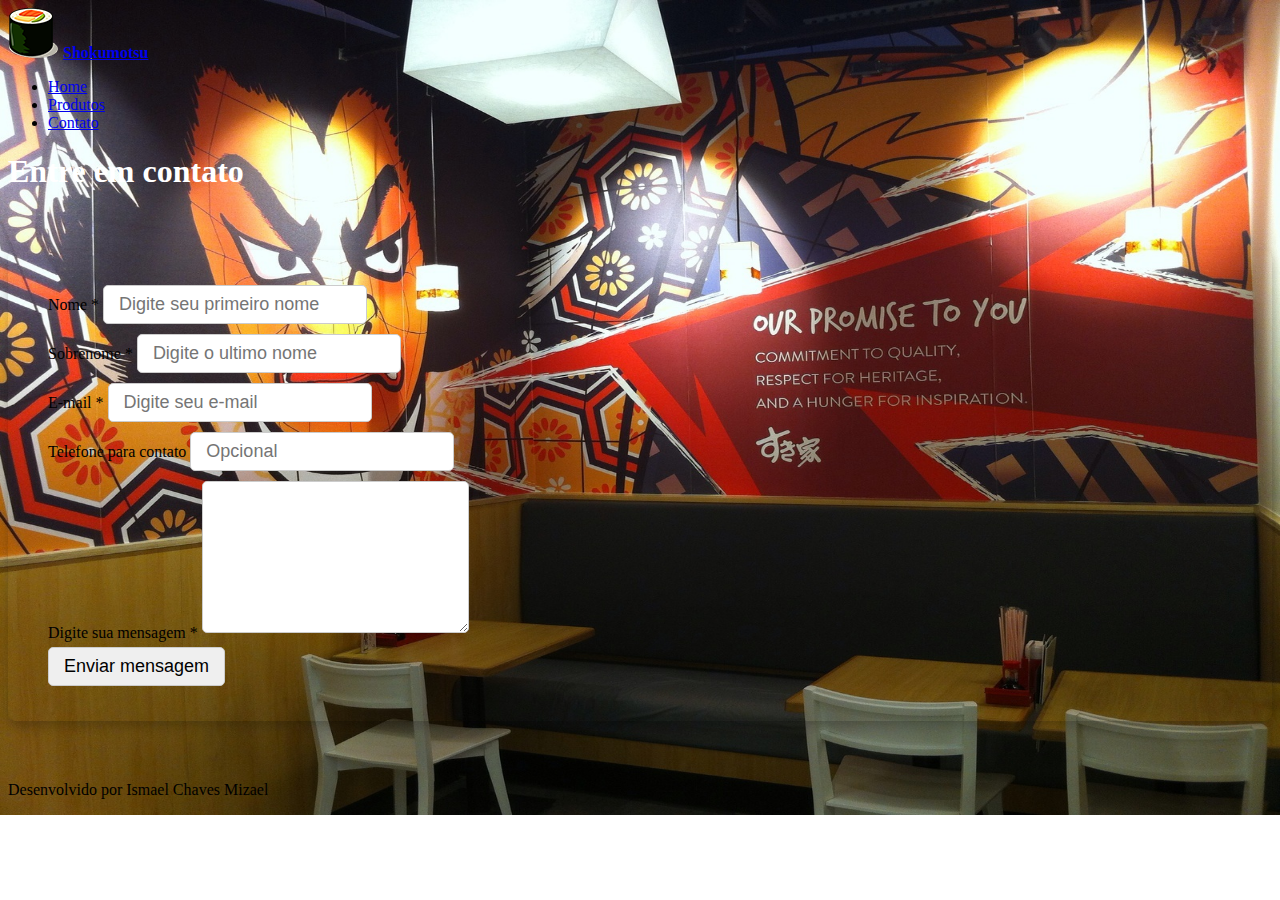
<file: Primeiro Projeto/contact.html>
<!DOCTYPE html>
<html lang="pt-br">

<head>
    <meta charset="utf-8">
    <meta name="viewport" content="width=device-width, initial-scale=1">
    <link href="https://cdn.jsdelivr.net/npm/bootstrap@5.1.1/dist/css/bootstrap.min.css" rel="stylesheet"
        integrity="sha384-F3w7mX95PdgyTmZZMECAngseQB83DfGTowi0iMjiWaeVhAn4FJkqJByhZMI3AhiU" crossorigin="anonymous">
    <link rel="stylesheet" href="style.css">
    <title>Contato</title>
</head>

<body>

    <header>
        <nav class="navbar navbar-light bg-danger">
            <div class="container-fluid p-2">
                <div>
                    <a class="navbar-brand text-white" href="index.html">
                        <img src="img/Minilogo.png" style="margin-right: 5px;" alt="logo da loja"><b>Shokumotsu</b></a>
                </div>
                <ul class="nav">
                    <li class="nav-item">
                        <a class="nav-link text-white" href="index.html">Home</a>
                    </li>
                    <li class="nav-item">
                        <a class="nav-link text-white" href="produtos.html">Produtos</a>
                    </li>
                    <li class="nav-item">
                        <a class="nav-link text-white" href="contact.html">Contato</a>
                    </li>
                </ul>
            </div>
        </nav>
    </header>

    <section>
        <div class="container-fluid px-1 py-5 mx-auto">
            <div class="row d-flex justify-content-center">
                <div class="col-xl-7 col-lg-8 col-md-9 col-11 text-center">
                    <h1 style="color: #FFF;">Entre em contato</h1>
                    <div class="card">
                        <form class="form-card">
                            <div class="row justify-content-between text-left">
                                <div class="form-group col-sm-6 flex-column d-flex"> <label class="form-control-label px-3">Nome<span class="text-danger"> *</span></label> 
                                    <input type="text" placeholder="Digite seu primeiro nome" required> </div>
                                <div class="form-group col-sm-6 flex-column d-flex"> <label class="form-control-label px-3">Sobrenome<span class="text-danger"> *</span></label> 
                                    <input type="text" placeholder="Digite o ultimo nome" required></div>
                            </div>
                            <div class="row justify-content-between text-left">
                                <div class="form-group col-sm-6 flex-column d-flex"> <label class="form-control-label px-3">E-mail<span class="text-danger"> *</span></label> 
                                    <input type="email" placeholder="Digite seu e-mail" required></div>
                                <div class="form-group col-sm-6 flex-column d-flex"> <label class="form-control-label px-3">Telefone para contato</label> 
                                    <input type="text" placeholder="Opcional"></div>
                            </div>
                            <!--div class="row justify-content-between text-left">
                                <div class="form-group col-sm-6 flex-column d-flex"> <label class="form-control-label px-3">Job title<span class="text-danger"> *</span></label> 
                                    <input type="text" placeholder=""> </div>
                            </div-->
                            <div class="row justify-content-between text-left">
                                <div class="form-group col-12 flex-column d-flex"> <label class="form-control-label px-3">Digite sua mensagem<span class="text-danger"> *</span></label> 
                                    <textarea style="padding-bottom: 100px;" required></textarea>
                            </div>
                            <div class="row justify-content-end">
                                <div class="form-group col-sm-12"> <button type="submit" class="btn btn-danger my-3">Enviar mensagem</button> </div>
                            </div>
                        </form>
                    </div>
                </div>
            </div>
        </div>
    </section>

    <footer>
        <div class="container-fluid bg-dark p-4">
            <div class="row">
                <div class="col-sm-12 text-white text-center">
                    <p class="mb-0">Desenvolvido por Ismael Chaves Mizael</p>
                </div>
            </div>
        </div>
    </footer>

    <script src="https://cdn.jsdelivr.net/npm/bootstrap@5.1.1/dist/js/bootstrap.bundle.min.js"
        integrity="sha384-/bQdsTh/da6pkI1MST/rWKFNjaCP5gBSY4sEBT38Q/9RBh9AH40zEOg7Hlq2THRZ"
        crossorigin="anonymous"></script>
</body>

</html>
</file>
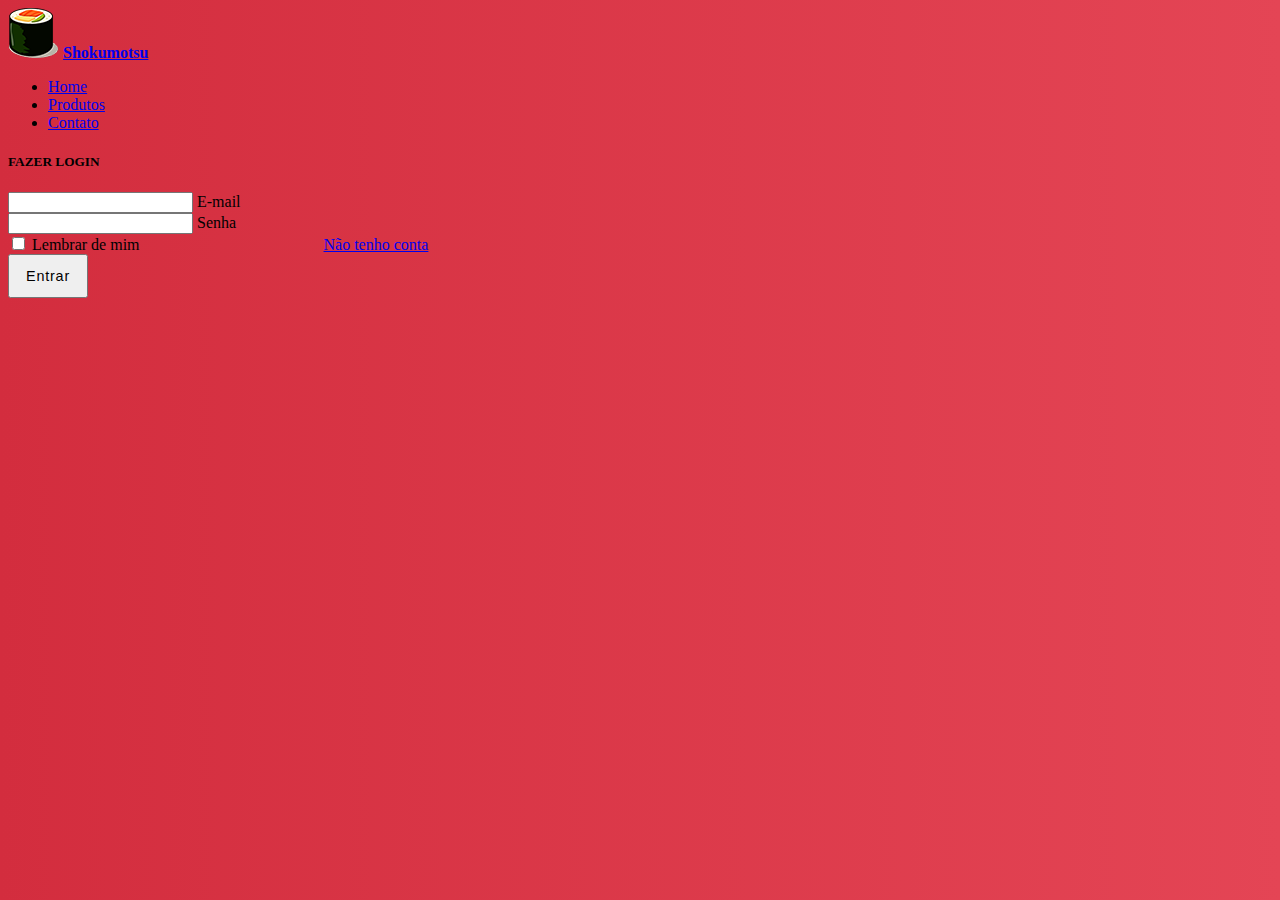
<file: Primeiro Projeto/login.html>
<!DOCTYPE html>
<html lang="pt-br">

<head>
    <meta charset="utf-8">
    <meta name="viewport" content="width=device-width, initial-scale=1">
    <link href="https://cdn.jsdelivr.net/npm/bootstrap@5.1.1/dist/css/bootstrap.min.css" rel="stylesheet"
        integrity="sha384-F3w7mX95PdgyTmZZMECAngseQB83DfGTowi0iMjiWaeVhAn4FJkqJByhZMI3AhiU" crossorigin="anonymous">
    <link rel="stylesheet" href="login.css">
    <title>Login</title>
</head>

<body>

    <header>
        <nav class="navbar navbar-light bg-danger">
            <div class="container-fluid p-2">
                <div>
                    <a class="navbar-brand text-white" href="index.html">
                        <img src="img/Minilogo.png" style="margin-right: 5px;" alt="logo da loja"><b>Shokumotsu</b></a>
                </div>
                <ul class="nav">
                    <li class="nav-item">
                        <a class="nav-link text-white" href="index.html">Home</a>
                    </li>
                    <li class="nav-item">
                        <a class="nav-link text-white" href="produtos.html">Produtos</a>
                    </li>
                    <li class="nav-item">
                        <a class="nav-link text-white" href="contact.html">Contato</a>
                    </li>
                </ul>
            </div>
        </nav>

        <section>

            <body>
                <div class="container">
                    <div class="row">
                        <div class="col-sm-9 col-md-7 col-lg-5 mx-auto">
                            <div class="card border-0 shadow rounded-3 my-5">
                                <div class="card-body p-4 p-sm-5">
                                    <h5 class="card-title text-center mb-5 fw-Dark fs-5">FAZER LOGIN</h5>
                                    <form>
                                        <div class="form-floating mb-3">
                                            <input type="email" class="form-control">
                                            <label for="floatingInput">E-mail</label>
                                        </div>
                                        <div class="form-floating mb-3">
                                            <input type="password" class="form-control">
                                            <label for="floatingPassword">Senha</label>
                                        </div>

                                        <div class="form-check mb-3">
                                            <input class="form-check-input" type="checkbox">
                                            <label class="form-check-label" for="rememberPasswordCheck">
                                                Lembrar de mim
                                            </label>
                                            <a href="cadastro.html" style="margin-left: 20vh;">Não tenho conta</a>
                                        </div>
                                        <div class="d-grid">
                                            <button class="btn btn-danger btn-login text-uppercase fw-bold"
                                                type="submit">Entrar</button>
                                        </div>
                                </div>
                                </form>
                            </div>
                        </div>
                    </div>
                </div>
                </div>
            </body>
        </section>

        <script src="https://cdn.jsdelivr.net/npm/bootstrap@5.1.1/dist/js/bootstrap.bundle.min.js"
            integrity="sha384-/bQdsTh/da6pkI1MST/rWKFNjaCP5gBSY4sEBT38Q/9RBh9AH40zEOg7Hlq2THRZ"
            crossorigin="anonymous"></script>
</body>

</html>
</file>
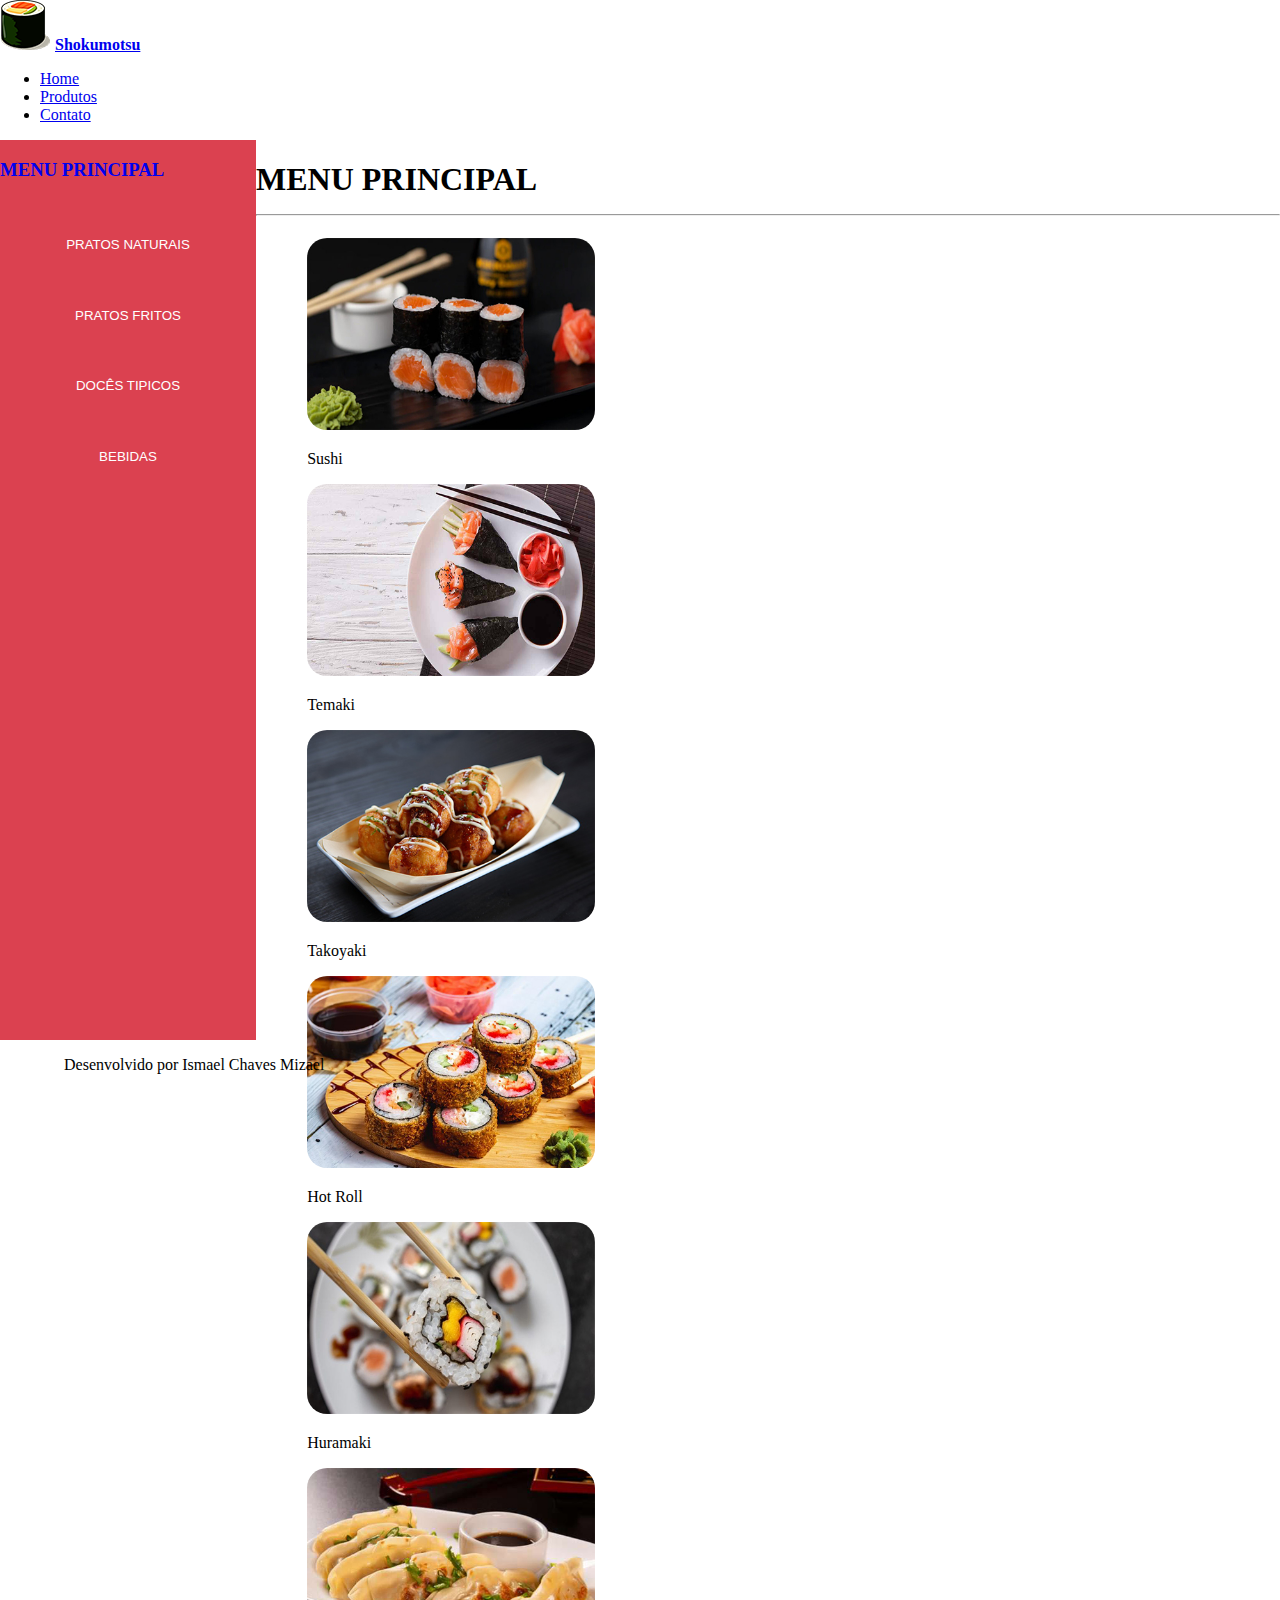
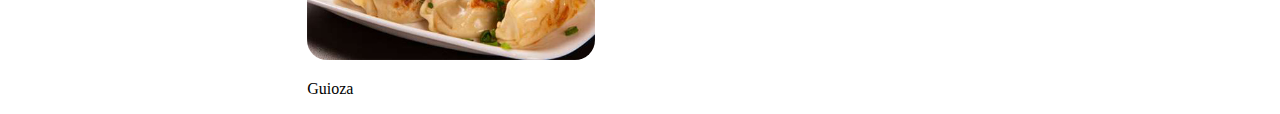
<file: Primeiro Projeto/produtos.html>
<!DOCTYPE html>
<html lang="pt-br">

<head>
    <meta charset="utf-8">
    <meta name="viewport" content="width=device-width, initial-scale=1">
    <link href="https://cdn.jsdelivr.net/npm/bootstrap@5.1.1/dist/css/bootstrap.min.css" rel="stylesheet"
        integrity="sha384-F3w7mX95PdgyTmZZMECAngseQB83DfGTowi0iMjiWaeVhAn4FJkqJByhZMI3AhiU" crossorigin="anonymous">
    <link rel="stylesheet" href="produtos.css">
    <title>Menu Principal</title>
</head>

<body>

    <header>
        <nav class="navbar navbar-light bg-danger">
            <div class="container-fluid p-2">
                <div>
                    <a class="navbar-brand text-white" href="index.html">
                        <img src="img/Minilogo.png" style="margin-right: 5px;" alt="logo da loja"><b>Shokumotsu</b></a>
                </div>
                <ul class="nav">
                    <li class="nav-item">
                        <a class="nav-link text-white" href="index.html">Home</a>
                    </li>
                    <li class="nav-item">
                        <a class="nav-link text-white" href="produtos.html">Produtos</a>
                    </li>
                    <li class="nav-item">
                        <a class="nav-link text-white" href="contact.html">Contato</a>
                    </li>
                </ul>
            </div>
        </nav>
    </header>
    <main>
        <section class="menu">
            <div>
                <a href="produtos.html" style="text-decoration: none;">
                    <h3 class="text-center text-white my-4">MENU PRINCIPAL</h3></a>
                <a href="produtos_naturais.html"><button class="botoeslateral">PRATOS NATURAIS</button></a>
                <a href="produtos_fritos.html"><button class="botoeslateral">PRATOS FRITOS</button></a>
                <a href="produtos_doces.html"><button class="botoeslateral">DOCÊS TIPICOS</button></a>
                <a href="produtos_bebidas.html"><button class="botoeslateral">BEBIDAS</button></a>
            </div>
        </section>

        <aside class="corpo">
            <div class="text-center text-dark my-5">
                <h1>MENU PRINCIPAL
                    <hr>
                </h1>
            </div>
            <div class="row">
                <div class="col-sm-4 my-4 zoom">
                    <div class="" style="width: 18rem;">
                        <img src="img/sushi.jpg" class="card-img-top imgborda">
                        <div class="card-body">
                            <p class="card-text text-center">Sushi</p>
                        </div>
                    </div>
                </div>
                <div class="col-sm-4 my-4 zoom">
                    <div class="" style="width: 18rem;">
                        <img src="img/Temaki.jpg" class="card-img-top imgborda">
                        <div class="card-body">
                            <p class="card-text text-center">Temaki</p>
                        </div>
                    </div>
                </div>
                <div class="col-sm-4 my-4 zoom">
                    <div class="" style="width: 18rem;">
                        <img src="img/takoyaki.jpg" class="card-img-top imgborda">
                        <div class="card-body">
                            <p class="card-text text-center">Takoyaki</p>
                        </div>
                    </div>
                </div>
            </div>
            <div class="row">
                <div class="col-sm-4 my-4 zoom">
                    <div class="" style="width: 18rem;">
                        <img src="img/Hot Roll.jpg" class="card-img-top imgborda">
                        <div class="card-body">
                            <p class="card-text text-center">Hot Roll</p>
                        </div>
                    </div>
                </div>
                <div class="col-sm-4 my-4 zoom">
                    <div class="" style="width: 18rem;">
                        <img src="img/Huramaki.jpg" class="card-img-top imgborda">
                        <div class="card-body">
                            <p class="card-text text-center">Huramaki</p>
                        </div>
                    </div>
                </div>
                <div class="col-sm-4 my-4 zoom">
                    <div class="" style="width: 18rem;">
                        <img src="img/Guioza.jpg" class="card-img-top imgborda">
                        <div class="card-body">
                            <p class="card-text text-center">Guioza</p>
                        </div>
                    </div>
                </div>
            </div>
        </aside>
    </main>
    <footer>
        <div class="container-fluid bg-dark p-4">
            <div class="row">
                <div class="col-sm-12 text-white text-center">
                    <p class="mb-0">Desenvolvido por Ismael Chaves Mizael</p>
                </div>
            </div>
        </div>
    </footer>

    <script src="https://cdn.jsdelivr.net/npm/bootstrap@5.1.1/dist/js/bootstrap.bundle.min.js"
        integrity="sha384-/bQdsTh/da6pkI1MST/rWKFNjaCP5gBSY4sEBT38Q/9RBh9AH40zEOg7Hlq2THRZ"
        crossorigin="anonymous"></script>
</body>

</html>
</file>
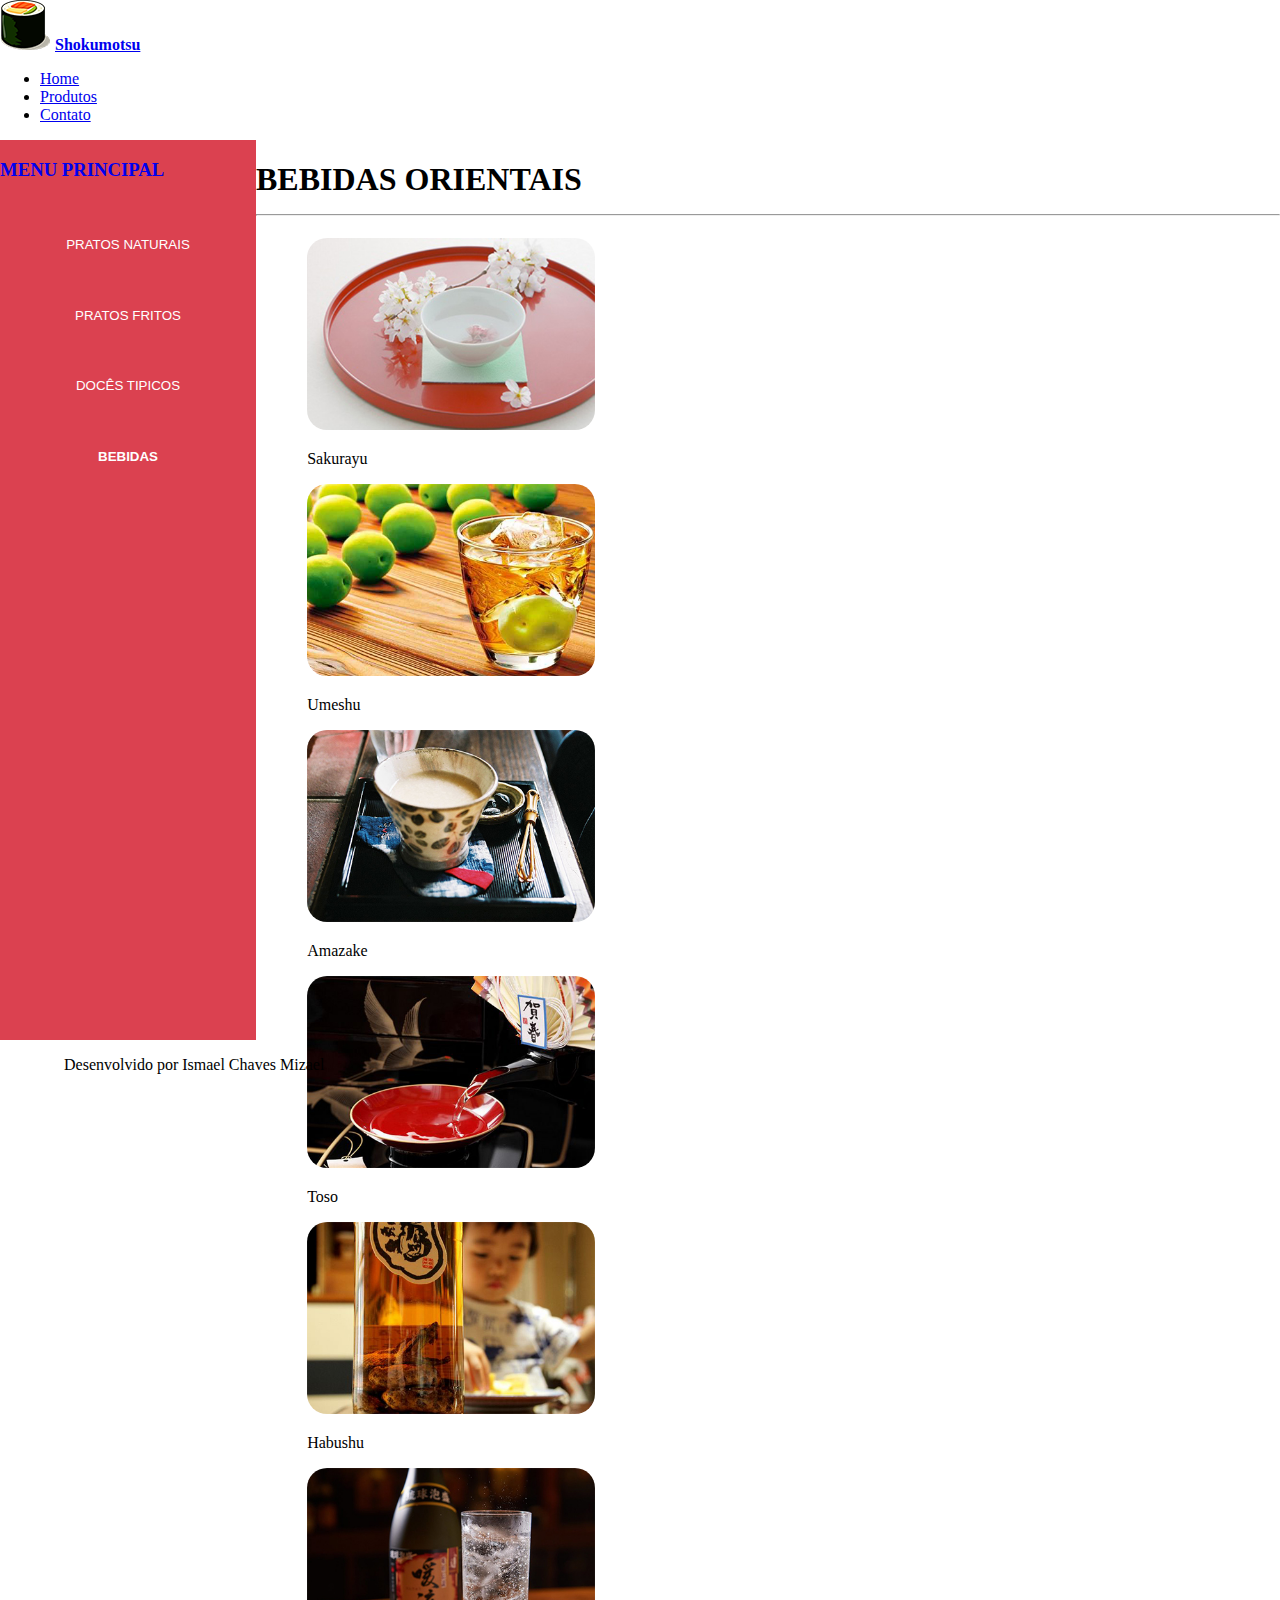
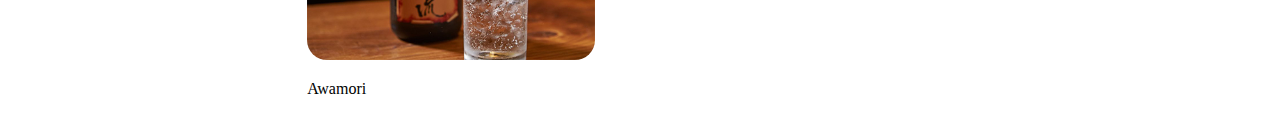
<file: Primeiro Projeto/produtos_bebidas.html>
<!DOCTYPE html>
<html lang="pt-br">

<head>
    <meta charset="utf-8">
    <meta name="viewport" content="width=device-width, initial-scale=1">
    <link href="https://cdn.jsdelivr.net/npm/bootstrap@5.1.1/dist/css/bootstrap.min.css" rel="stylesheet"
        integrity="sha384-F3w7mX95PdgyTmZZMECAngseQB83DfGTowi0iMjiWaeVhAn4FJkqJByhZMI3AhiU" crossorigin="anonymous">
    <link rel="stylesheet" href="produtos.css">
    <title>Bebidas</title>
</head>

<body>

    <header>
        <nav class="navbar navbar-light bg-danger">
            <div class="container-fluid p-2">
                <div>
                    <a class="navbar-brand text-white" href="index.html">
                        <img src="img/Minilogo.png" style="margin-right: 5px;" alt="logo da loja"><b>Shokumotsu</b></a>
                </div>
                <ul class="nav">
                    <li class="nav-item">
                        <a class="nav-link text-white" href="index.html">Home</a>
                    </li>
                    <li class="nav-item">
                        <a class="nav-link text-white" href="produtos.html">Produtos</a>
                    </li>
                    <li class="nav-item">
                        <a class="nav-link text-white" href="contact.html">Contato</a>
                    </li>
                </ul>
            </div>
        </nav>
    </header>
    <main>
        <section class="menu">
            <div>
                <a href="produtos.html" style="text-decoration: none;">
                    <h3 class="text-center text-white my-4">MENU PRINCIPAL</h3></a>
                <a href="produtos_naturais.html"><button class="botoeslateral">PRATOS NATURAIS</button></a>
                <a href="produtos_fritos.html"><button class="botoeslateral">PRATOS FRITOS</button></a>
                <a href="produtos_doces.html"><button class="botoeslateral">DOCÊS TIPICOS</button></a>
                <a href="produtos_bebidas.html"><button class="botoeslateral"><b>BEBIDAS</b></button></a>
            </div>
        </section>

        <aside class="corpo">
            <div class="text-center text-dark my-5">
                <h1>BEBIDAS ORIENTAIS
                    <hr>
                </h1>
            </div>
            <div class="row">
                <div class="col-sm-4 my-4 zoom">
                    <div class="" style="width: 18rem;">
                        <img src="img/Sakurayu .jpg" class="card-img-top imgborda">
                        <div class="card-body">
                            <p class="card-text text-center">Sakurayu</p>
                        </div>
                    </div>
                </div>
                <div class="col-sm-4 my-4 zoom">
                    <div class="" style="width: 18rem;">
                        <img src="img/Umeshu.jpg" class="card-img-top imgborda">
                        <div class="card-body">
                            <p class="card-text text-center">Umeshu</b></p>
                        </div>
                    </div>
                </div>
                <div class="col-sm-4 my-4 zoom">
                    <div class="" style="width: 18rem;">
                        <img src="img/Amazake.jpg" class="card-img-top imgborda">
                        <div class="card-body">
                            <p class="card-text text-center">Amazake</p>
                        </div>
                    </div>
                </div>
            </div>
            <div class="row">
                <div class="col-sm-4 my-4 zoom">
                    <div class="" style="width: 18rem;">
                        <img src="img/Toso.jpg" class="card-img-top imgborda">
                        <div class="card-body">
                            <p class="card-text text-center">Toso</p>
                        </div>
                    </div>
                </div>
                <div class="col-sm-4 my-4 zoom">
                    <div class="" style="width: 18rem;">
                        <img src="img/Habushu.jpg" class="card-img-top imgborda">
                        <div class="card-body">
                            <p class="card-text text-center">Habushu</p>
                        </div>
                    </div>
                </div>
                <div class="col-sm-4 my-4 zoom">
                    <div class="" style="width: 18rem;">
                        <img src="img/Awamori.jpg" class="card-img-top imgborda">
                        <div class="card-body">
                            <p class="card-text text-center">Awamori</p>
                        </div>
                    </div>
                </div>
            </div>
        </aside>
    </main>
    <footer>
        <div class="container-fluid bg-dark p-4">
            <div class="row">
                <div class="col-sm-12 text-white text-center">
                    <p class="mb-0">Desenvolvido por Ismael Chaves Mizael</p>
                </div>
            </div>
        </div>
    </footer>

    <script src="https://cdn.jsdelivr.net/npm/bootstrap@5.1.1/dist/js/bootstrap.bundle.min.js"
        integrity="sha384-/bQdsTh/da6pkI1MST/rWKFNjaCP5gBSY4sEBT38Q/9RBh9AH40zEOg7Hlq2THRZ"
        crossorigin="anonymous"></script>
</body>

</html>
</file>
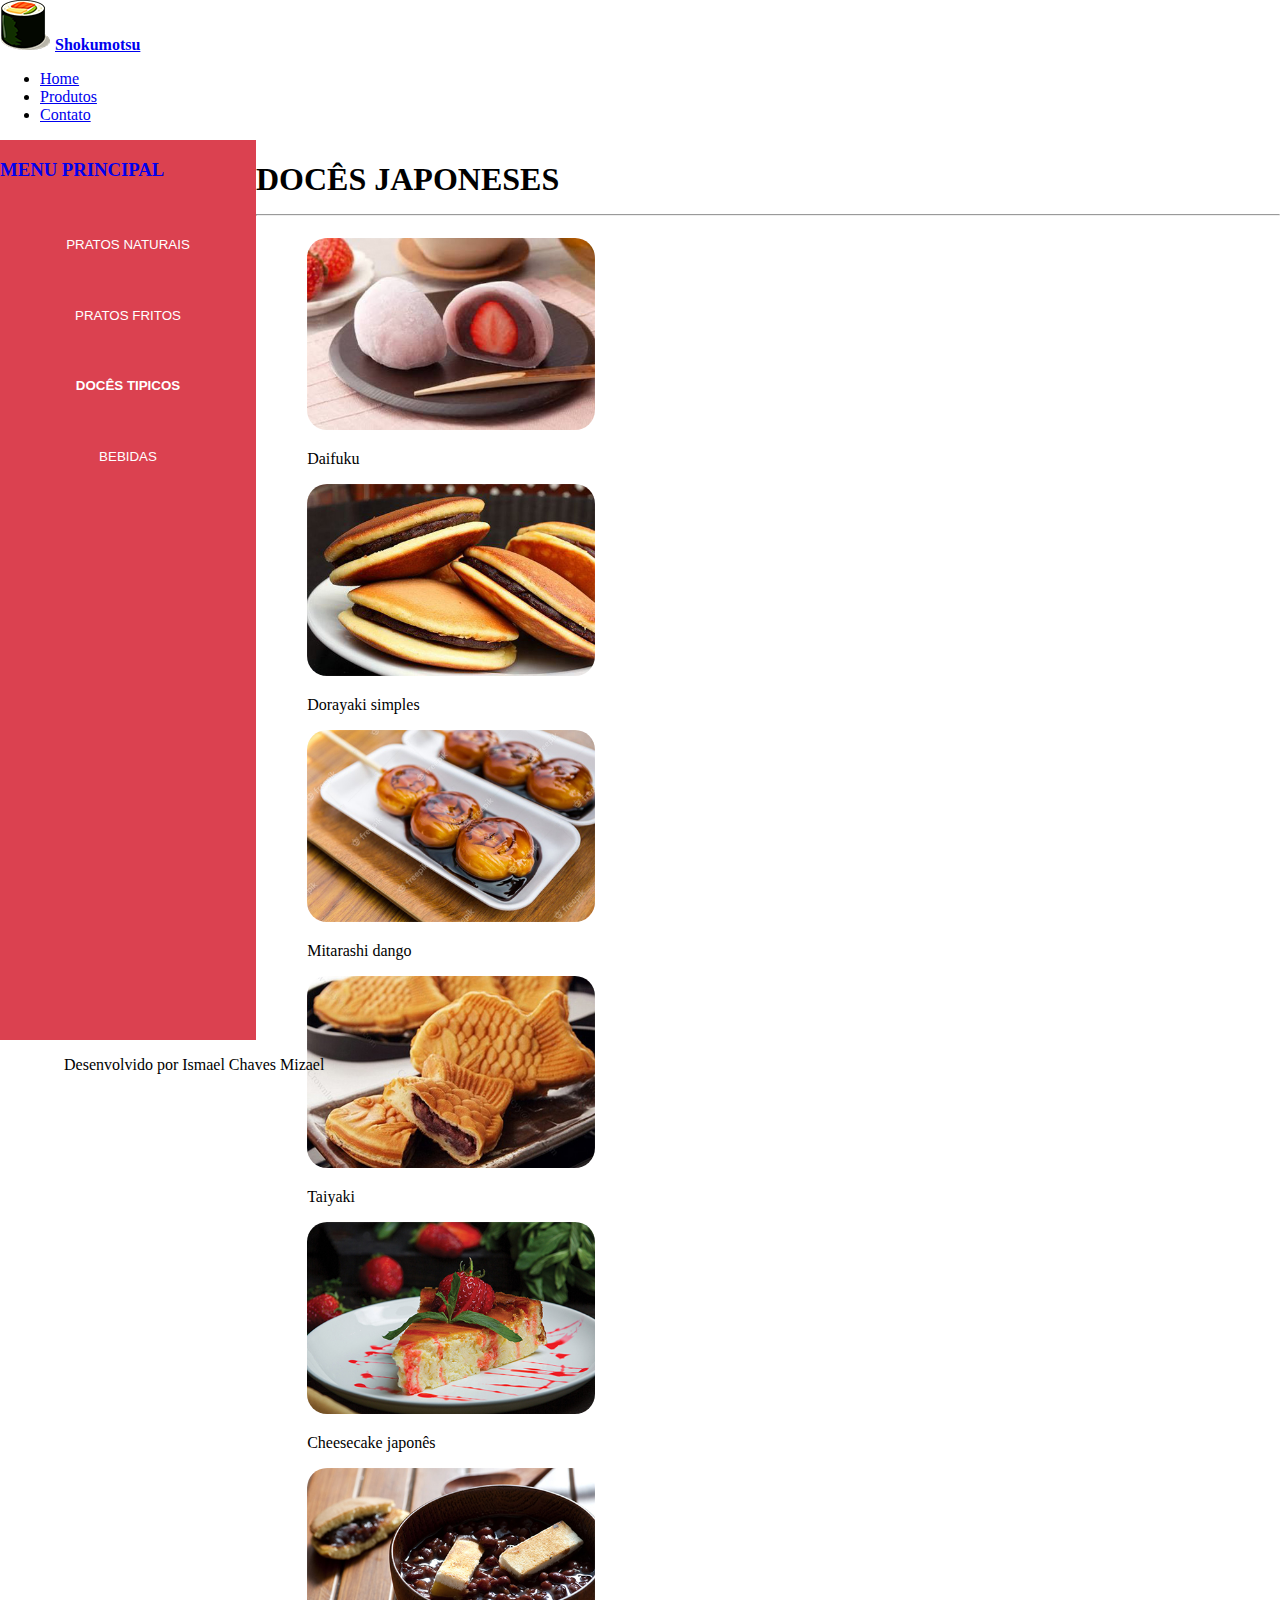
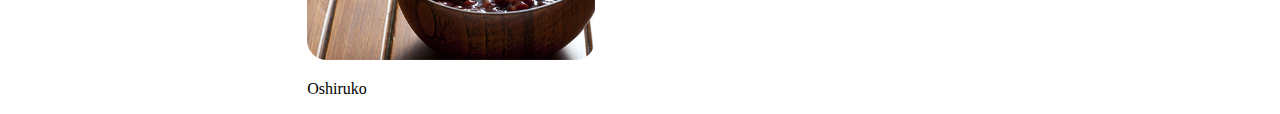
<file: Primeiro Projeto/produtos_doces.html>
<!DOCTYPE html>
<html lang="pt-br">

<head>
    <meta charset="utf-8">
    <meta name="viewport" content="width=device-width, initial-scale=1">
    <link href="https://cdn.jsdelivr.net/npm/bootstrap@5.1.1/dist/css/bootstrap.min.css" rel="stylesheet"
        integrity="sha384-F3w7mX95PdgyTmZZMECAngseQB83DfGTowi0iMjiWaeVhAn4FJkqJByhZMI3AhiU" crossorigin="anonymous">
    <link rel="stylesheet" href="produtos.css">
    <title>Docês</title>
</head>

<body>

    <header>
        <nav class="navbar navbar-light bg-danger">
            <div class="container-fluid p-2">
                <div>
                    <a class="navbar-brand text-white" href="index.html">
                        <img src="img/Minilogo.png" style="margin-right: 5px;" alt="logo da loja"><b>Shokumotsu</b></a>
                </div>
                <ul class="nav">
                    <li class="nav-item">
                        <a class="nav-link text-white" href="index.html">Home</a>
                    </li>
                    <li class="nav-item">
                        <a class="nav-link text-white" href="produtos.html">Produtos</a>
                    </li>
                    <li class="nav-item">
                        <a class="nav-link text-white" href="contact.html">Contato</a>
                    </li>
                </ul>
            </div>
        </nav>
    </header>
    <main>
        <section class="menu">
            <div>
                <a href="produtos.html" style="text-decoration: none;">
                    <h3 class="text-center text-white my-4">MENU PRINCIPAL</h3></a>
                <a href="produtos_naturais.html"><button class="botoeslateral">PRATOS NATURAIS</button></a>
                <a href="produtos_fritos.html"><button class="botoeslateral">PRATOS FRITOS</button></a>
                <a href="produtos_doces.html"><button class="botoeslateral"><b>DOCÊS TIPICOS</b></button></a>
                <a href="produtos_bebidas.html"><button class="botoeslateral">BEBIDAS</button></a>
            </div>
        </section>

        <aside class="corpo">
            <div class="text-center text-dark my-5">
                <h1>DOCÊS JAPONESES
                    <hr>
                </h1>
            </div>
            <div class="row">
                <div class="col-sm-4 my-4 zoom">
                    <div class="" style="width: 18rem;">
                        <img src="img/Daifuku.jpg" class="card-img-top imgborda">
                        <div class="card-body">
                            <p class="card-text text-center">Daifuku</p>
                        </div>
                    </div>
                </div>
                <div class="col-sm-4 my-4 zoom">
                    <div class="" style="width: 18rem;">
                        <img src="img/Dorayaki simples.jpg" class="card-img-top imgborda">
                        <div class="card-body">
                            <p class="card-text text-center">Dorayaki simples</p>
                        </div>
                    </div>
                </div>
                <div class="col-sm-4 my-4 zoom">
                    <div class="" style="width: 18rem;">
                        <img src="img/Mitarashi dango.jpg" class="card-img-top imgborda">
                        <div class="card-body">
                            <p class="card-text text-center">Mitarashi dango</p>
                        </div>
                    </div>
                </div>
            </div>
            <div class="row">
                <div class="col-sm-4 my-4 zoom">
                    <div class="" style="width: 18rem;">
                        <img src="img/Taiyaki.jpg" class="card-img-top imgborda">
                        <div class="card-body">
                            <p class="card-text text-center">Taiyaki</p>
                        </div>
                    </div>
                </div>
                <div class="col-sm-4 my-4 zoom">
                    <div class="" style="width: 18rem;">
                        <img src="img/Cheesecake japonês.jpg" class="card-img-top imgborda">
                        <div class="card-body">
                            <p class="card-text text-center">Cheesecake japonês</p>
                        </div>
                    </div>
                </div>
                <div class="col-sm-4 my-4 zoom">
                    <div class="" style="width: 18rem;">
                        <img src="img/Oshiruko.jpg" class="card-img-top imgborda">
                        <div class="card-body">
                            <p class="card-text text-center">Oshiruko</p>
                        </div>
                    </div>
                </div>
            </div>
        </aside>
    </main>
    <footer>
        <div class="container-fluid bg-dark p-4">
            <div class="row">
                <div class="col-sm-12 text-white text-center">
                    <p class="mb-0">Desenvolvido por Ismael Chaves Mizael</p>
                </div>
            </div>
        </div>
    </footer>

    <script src="https://cdn.jsdelivr.net/npm/bootstrap@5.1.1/dist/js/bootstrap.bundle.min.js"
        integrity="sha384-/bQdsTh/da6pkI1MST/rWKFNjaCP5gBSY4sEBT38Q/9RBh9AH40zEOg7Hlq2THRZ"
        crossorigin="anonymous"></script>
</body>

</html>
</file>
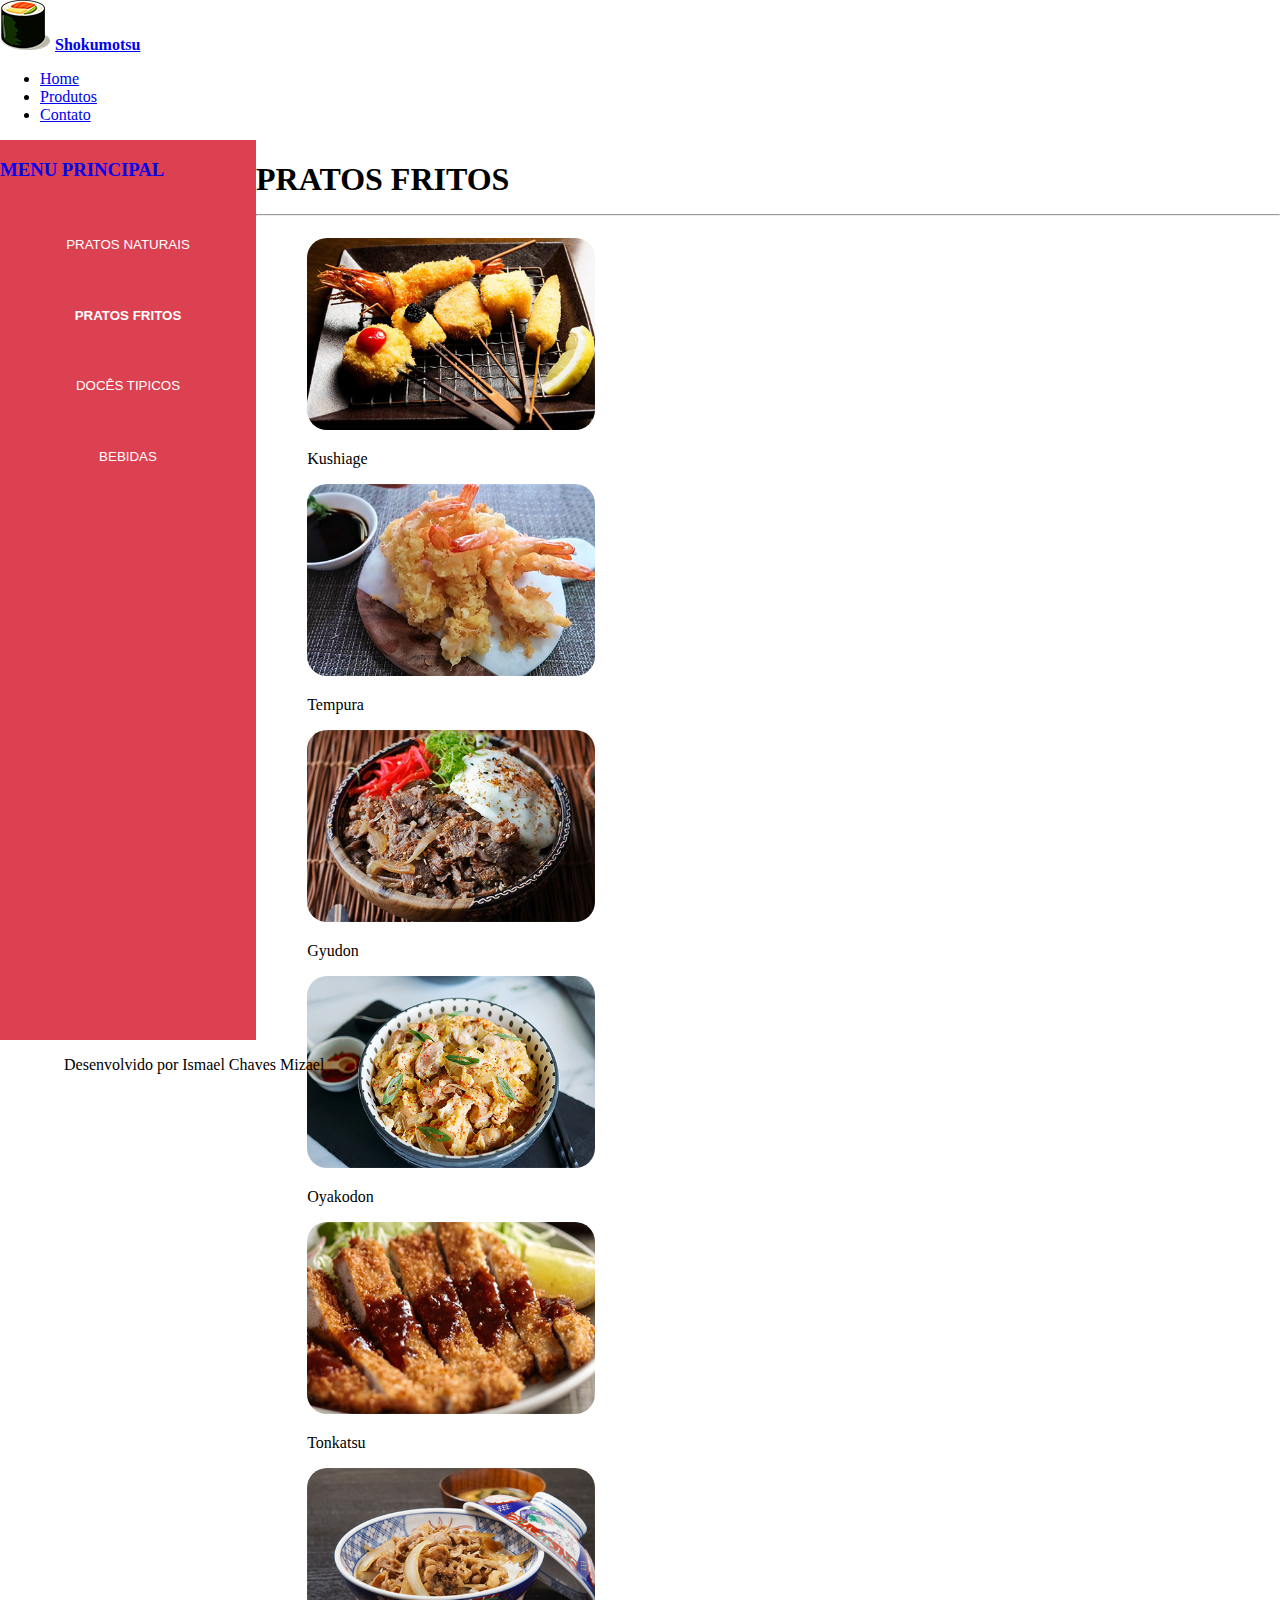
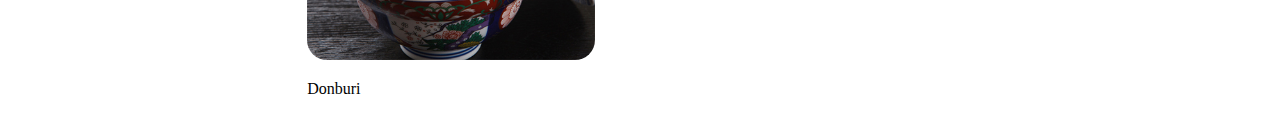
<file: Primeiro Projeto/produtos_fritos.html>
<!DOCTYPE html>
<html lang="pt-br">

<head>
    <meta charset="utf-8">
    <meta name="viewport" content="width=device-width, initial-scale=1">
    <link href="https://cdn.jsdelivr.net/npm/bootstrap@5.1.1/dist/css/bootstrap.min.css" rel="stylesheet"
        integrity="sha384-F3w7mX95PdgyTmZZMECAngseQB83DfGTowi0iMjiWaeVhAn4FJkqJByhZMI3AhiU" crossorigin="anonymous">
    <link rel="stylesheet" href="produtos.css">
    <title>Pratos Fritos</title>
</head>

<body>

    <header>
        <nav class="navbar navbar-light bg-danger">
            <div class="container-fluid p-2">
                <div>
                    <a class="navbar-brand text-white" href="index.html">
                        <img src="img/Minilogo.png" style="margin-right: 5px;" alt="logo da loja"><b>Shokumotsu</b></a>
                </div>
                <ul class="nav">
                    <li class="nav-item">
                        <a class="nav-link text-white" href="index.html">Home</a>
                    </li>
                    <li class="nav-item">
                        <a class="nav-link text-white" href="produtos.html">Produtos</a>
                    </li>
                    <li class="nav-item">
                        <a class="nav-link text-white" href="contact.html">Contato</a>
                    </li>
                </ul>
            </div>
        </nav>
    </header>
    <main>
        <section class="menu">
            <div>
                <a href="produtos.html" style="text-decoration: none;">
                    <h3 class="text-center text-white my-4">MENU PRINCIPAL</h3></a>
                <a href="produtos_naturais.html"><button class="botoeslateral">PRATOS NATURAIS</button></a>
                <a href="produtos_fritos.html"><button class="botoeslateral"><b>PRATOS FRITOS</b></button></a>
                <a href="produtos_doces.html"><button class="botoeslateral">DOCÊS TIPICOS</button></a>
                <a href="produtos_bebidas.html"><button class="botoeslateral">BEBIDAS</button></a>
            </div>
        </section>

        <aside class="corpo">
            <div class="text-center text-dark my-5">
                <h1>PRATOS FRITOS
                    <hr>
                </h1>
            </div>
            <div class="row">
                <div class="col-sm-4 my-4 zoom">
                    <div class="" style="width: 18rem;">
                        <img src="img/Kushiage.jpg" class="card-img-top imgborda">
                        <div class="card-body">
                            <p class="card-text text-center">Kushiage</p>
                        </div>
                    </div>
                </div>
                <div class="col-sm-4 my-4 zoom">
                    <div class="" style="width: 18rem;">
                        <img src="img/Tempura.jpg" class="card-img-top imgborda">
                        <div class="card-body">
                            <p class="card-text text-center">Tempura</p>
                        </div>
                    </div>
                </div>
                <div class="col-sm-4 my-4 zoom">
                    <div class="" style="width: 18rem;">
                        <img src="img/Gyudon.jpg" class="card-img-top imgborda">
                        <div class="card-body">
                            <p class="card-text text-center">Gyudon</p>
                        </div>
                    </div>
                </div>
            </div>
            <div class="row">
                <div class="col-sm-4 my-4 zoom">
                    <div class="" style="width: 18rem;">
                        <img src="img/Oyakodon.jpg" class="card-img-top imgborda">
                        <div class="card-body">
                            <p class="card-text text-center">Oyakodon</p>
                        </div>
                    </div>
                </div>
                <div class="col-sm-4 my-4 zoom">
                    <div class="" style="width: 18rem;">
                        <img src="img/Tonkatsu.jpg" class="card-img-top imgborda">
                        <div class="card-body">
                            <p class="card-text text-center">Tonkatsu</p>
                        </div>
                    </div>
                </div>
                <div class="col-sm-4 my-4 zoom">
                    <div class="" style="width: 18rem;">
                        <img src="img/Donburi.jpg" class="card-img-top imgborda">
                        <div class="card-body">
                            <p class="card-text text-center">Donburi</p>
                        </div>
                    </div>
                </div>
            </div>
        </aside>
    </main>
    <footer>
        <div class="container-fluid bg-dark p-4">
            <div class="row">
                <div class="col-sm-12 text-white text-center">
                    <p class="mb-0">Desenvolvido por Ismael Chaves Mizael</p>
                </div>
            </div>
        </div>
    </footer>

    <script src="https://cdn.jsdelivr.net/npm/bootstrap@5.1.1/dist/js/bootstrap.bundle.min.js"
        integrity="sha384-/bQdsTh/da6pkI1MST/rWKFNjaCP5gBSY4sEBT38Q/9RBh9AH40zEOg7Hlq2THRZ"
        crossorigin="anonymous"></script>
</body>

</html>
</file>
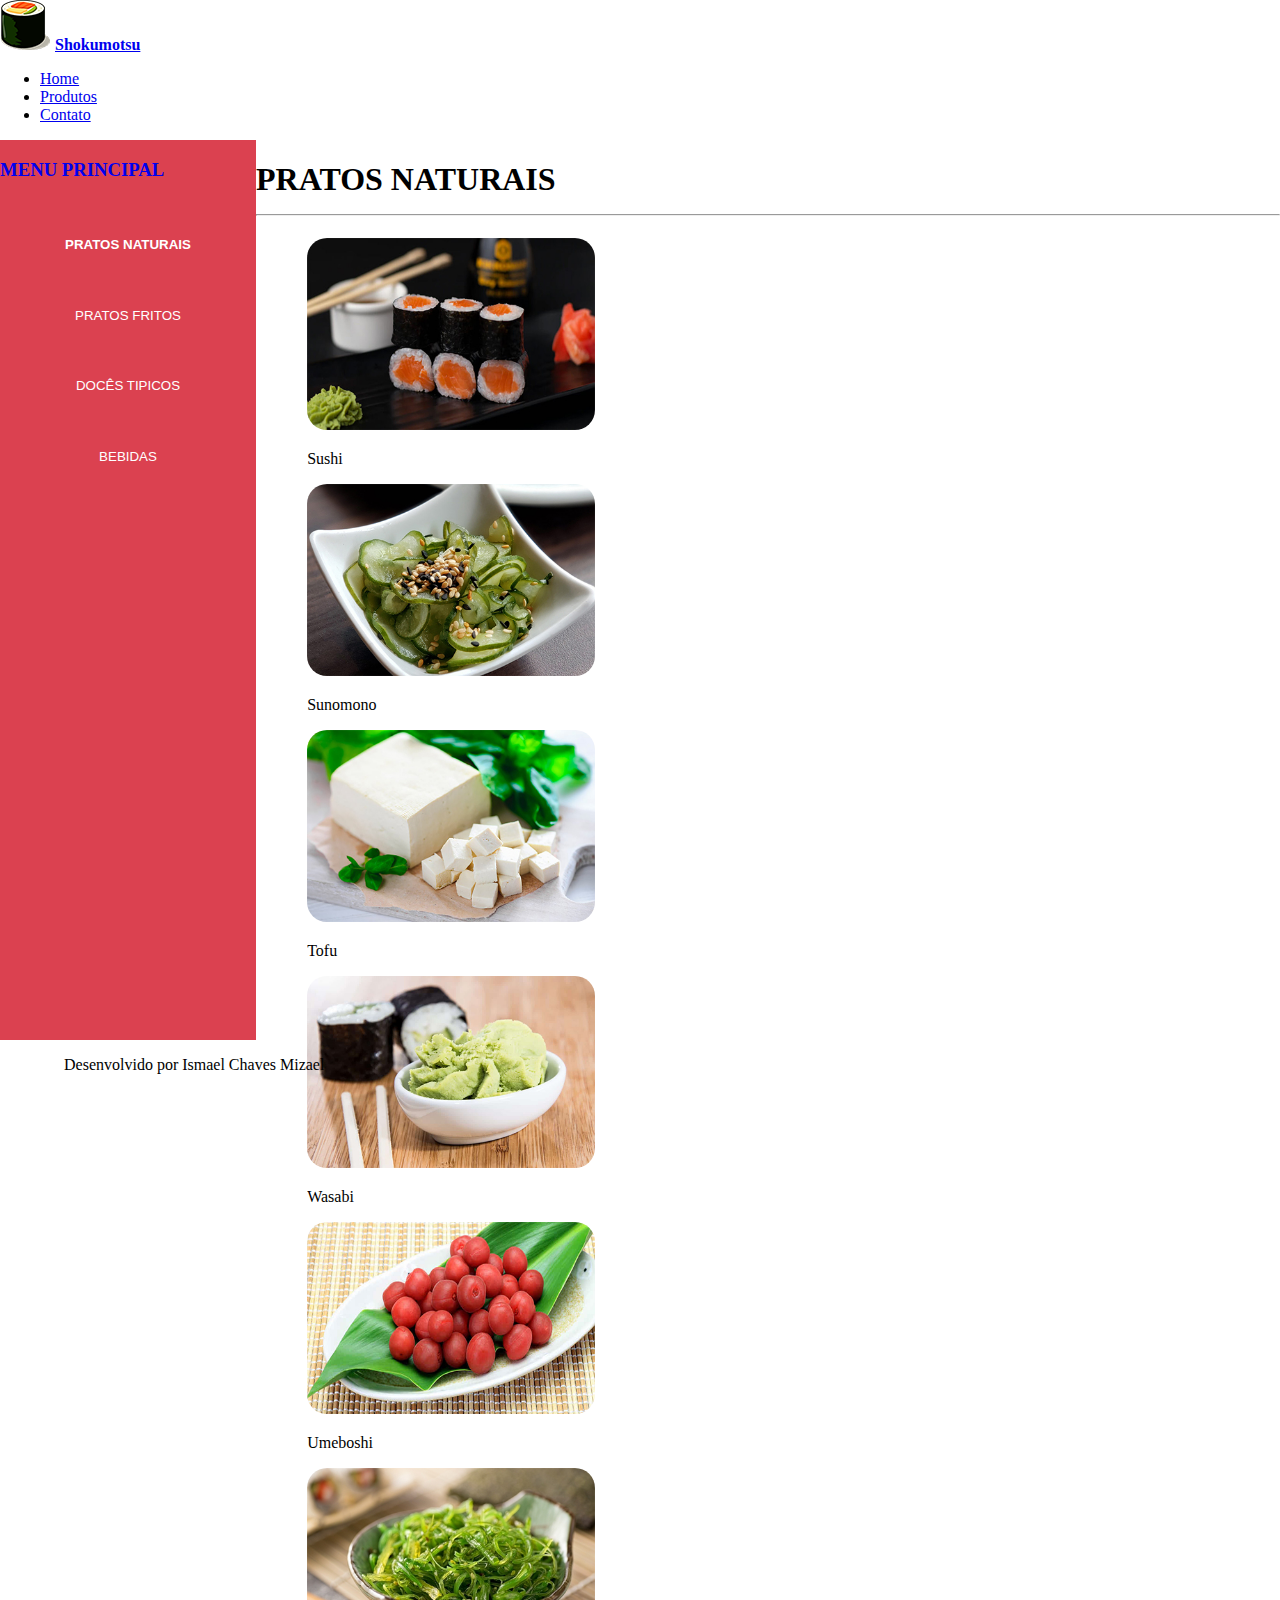
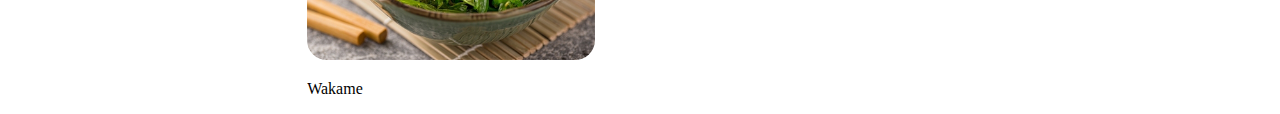
<file: Primeiro Projeto/produtos_naturais.html>
<!DOCTYPE html>
<html lang="pt-br">

<head>
    <meta charset="utf-8">
    <meta name="viewport" content="width=device-width, initial-scale=1">
    <link href="https://cdn.jsdelivr.net/npm/bootstrap@5.1.1/dist/css/bootstrap.min.css" rel="stylesheet"
        integrity="sha384-F3w7mX95PdgyTmZZMECAngseQB83DfGTowi0iMjiWaeVhAn4FJkqJByhZMI3AhiU" crossorigin="anonymous">
    <link rel="stylesheet" href="produtos.css">
    <title>Pratos Naturais</title>
</head>

<body>

    <header>
        <nav class="navbar navbar-light bg-danger">
            <div class="container-fluid p-2">
                <div>
                    <a class="navbar-brand text-white" href="index.html">
                        <img src="img/Minilogo.png" style="margin-right: 5px;" alt="logo da loja"><b>Shokumotsu</b></a>
                </div>
                <ul class="nav">
                    <li class="nav-item">
                        <a class="nav-link text-white" href="index.html">Home</a>
                    </li>
                    <li class="nav-item">
                        <a class="nav-link text-white" href="produtos.html">Produtos</a>
                    </li>
                    <li class="nav-item">
                        <a class="nav-link text-white" href="contact.html">Contato</a>
                    </li>
                </ul>
            </div>
        </nav>
    </header>
    <main>
        <section class="menu">
            <div>
                <a href="produtos.html" style="text-decoration: none;">
                    <h3 class="text-center text-white my-4">MENU PRINCIPAL</h3></a>
                <a href="produtos_naturais.html"><button class="botoeslateral"><b>PRATOS NATURAIS</b></button></a>
                <a href="produtos_fritos.html"><button class="botoeslateral">PRATOS FRITOS</button></a>
                <a href="produtos_doces.html"><button class="botoeslateral">DOCÊS TIPICOS</button></a>
                <a href="produtos_bebidas.html"><button class="botoeslateral">BEBIDAS</button></a>
            </div>
        </section>

        <aside class="corpo">
            <div class="text-center text-dark my-5">
                <h1>PRATOS NATURAIS
                    <hr>
                </h1>
            </div>
            <div class="row">
                <div class="col-sm-4 my-4 zoom">
                    <div class="" style="width: 18rem;">
                        <img src="img/sushi.jpg" class="card-img-top imgborda">
                        <div class="card-body">
                            <p class="card-text text-center">Sushi</p>
                        </div>
                    </div>
                </div>
                <div class="col-sm-4 my-4 zoom">
                    <div class="" style="width: 18rem;">
                        <img src="img/Sunomono.jpg" class="card-img-top imgborda">
                        <div class="card-body">
                            <p class="card-text text-center">Sunomono</p>
                        </div>
                    </div>
                </div>
                <div class="col-sm-4 my-4 zoom">
                    <div class="" style="width: 18rem;">
                        <img src="img/Tofu.jpg" class="card-img-top imgborda">
                        <div class="card-body">
                            <p class="card-text text-center">Tofu</p>
                        </div>
                    </div>
                </div>
            </div>
            <div class="row">
                <div class="col-sm-4 my-4 zoom">
                    <div class="" style="width: 18rem;">
                        <img src="img/Wasabi.jpg" class="card-img-top imgborda">
                        <div class="card-body">
                            <p class="card-text text-center">Wasabi</p>
                        </div>
                    </div>
                </div>
                <div class="col-sm-4 my-4 zoom">
                    <div class="" style="width: 18rem;">
                        <img src="img/Umeboshi.jpg" class="card-img-top imgborda">
                        <div class="card-body">
                            <p class="card-text text-center">Umeboshi</p>
                        </div>
                    </div>
                </div>
                <div class="col-sm-4 my-4 zoom">
                    <div class="" style="width: 18rem;">
                        <img src="img/Wakame.jpg" class="card-img-top imgborda">
                        <div class="card-body">
                            <p class="card-text text-center">Wakame</p>
                        </div>
                    </div>
                </div>
            </div>
        </aside>
    </main>
    <footer>
        <div class="container-fluid bg-dark p-4">
            <div class="row">
                <div class="col-sm-12 text-white text-center">
                    <p class="mb-0">Desenvolvido por Ismael Chaves Mizael</p>
                </div>
            </div>
        </div>
    </footer>

    <script src="https://cdn.jsdelivr.net/npm/bootstrap@5.1.1/dist/js/bootstrap.bundle.min.js"
        integrity="sha384-/bQdsTh/da6pkI1MST/rWKFNjaCP5gBSY4sEBT38Q/9RBh9AH40zEOg7Hlq2THRZ"
        crossorigin="anonymous"></script>
</body>

</html>
</file>
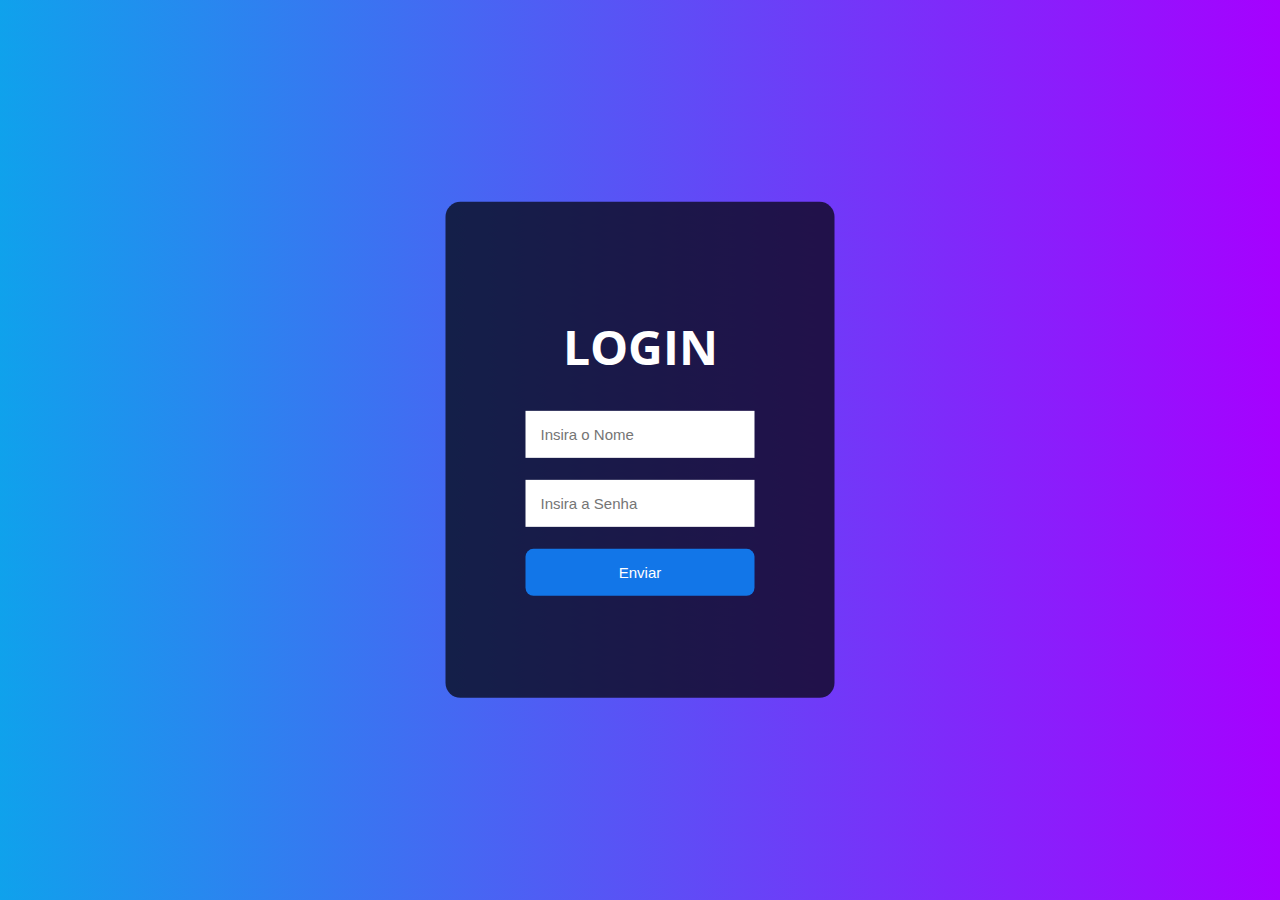
<file: Tela de Login/login.html>
<!DOCTYPE html>
<html lang="pt-bt">

<head>
    <meta charset="UTF-8">
    <meta http-equiv="X-UA-Compatible" content="IE=edge">
    <meta name="viewport" content="width=device-width, initial-scale=1.0">
    <title>Tela de Login</title>
    <link rel="stylesheet" href="style.css">
    <link rel="preconnect" href="https://fonts.googleapis.com">
    <link rel="preconnect" href="https://fonts.gstatic.com" crossorigin>
    <link href="https://fonts.googleapis.com/css2?family=Open+Sans&display=swap" rel="stylesheet">
</head>

<body>
    <div class="container">
        <h1>LOGIN</h1>
        <input type="text" placeholder="Insira o Nome">
        <br><br>
        <input type="password" placeholder="Insira a Senha">
        <br><br>
        <button>Enviar</button>
        <br><br>
        <!--a href="#">Registrar-se</a-->
    </div>
</body>

</html>
</file>
<file: Calculadora Média Escolar/style.css>
*{
    margin: 0;
    padding: 0;
    box-sizing: border-box;
}

body{
    height: 100vh;
    background: url(boy-and-girl-going-to-school-illustration_1541970830.jpg);
    background-size: cover;
}

header{
    background-color: #83b60c;
    width: 100%;
    padding: 1rem;
    display: flex;
}

header img{
    width: 50px;
}

header h1{
    color: #FFF;
    font-family: 'Franklin Gothic Medium', 'Arial Narrow', Arial, sans-serif;
}

.container{
    background-color: #232323;
    opacity: 0.9;
    position: absolute;
    left: 50%;
    top: 50%;
    transform: translate(-50%, -40%);
    padding: 80px;
    border-radius: 24px;
}

label{
    display: block;
    color: #FFF;
    text-align: center;
    font-family: 'Lucida Sans', 'Lucida Sans Regular', 'Lucida Grande', 'Lucida Sans Unicode', Geneva, Verdana, sans-serif;
    margin-top: 10px;
    margin-bottom: 10px;
    text-transform: uppercase;
}

input{
    padding: 10px 50px 10px 50px;
    text-align: center;
    border: none;
    border-radius: 8px;
    font-size: large;
}

.btn-calc input{
    background-color: #83b60c;
    margin-top: 10px;
    margin-left: 25%;
    transition: 0.5s;
}

.btn-calc input:hover{
    background-color: #b0f510;
    color: #FFF;
    transition: 0.5s;
}
</file>
<file: Developer Host/style.css>
body{
    background-image: url(imgs/wallpaper.jpg);
    background-size: cover;
    background-repeat: no-repeat;
    height: 98vh;
    font-family: 'Radio Canada', sans-serif;
}

/* Cabeçalho */

.menu{
    display: flex;
    justify-content: space-around;
    align-items: center;
    text-transform: uppercase;
}

.logo{
    font-size: 24px;
    color: #CE0FD4;
}

.menu ul{
    list-style: none;
    display: flex;
}

.menu li,a{
    letter-spacing: 3px;
    margin-left: 32px;
    margin: 10px;
    text-decoration: none;
    color: #CE0FD4;
}

li a:hover{
    background: #920FD4;
    color: #FFF;
    padding: 10%;
    border-radius: 24px;
    font-weight: bold;
    transition: 1.5s;
}

/* Conteúdo do Site */

.info{
    float: left;
    margin: 100px;
    width: 550px;
    height: 400px;
}

.info h1{
    color: #920FD4;
    text-transform: uppercase;
    font-size: 36px;
    text-align: center;
}

.imagem{
    display: flex;
    justify-content: flex-end;
}

.imagem img{
    width: 600px;
}

/* Estilização do Botão */

.btn [type=submit]{
    margin-top: 10%;
    margin-left: 35%;
    background-image: linear-gradient(90deg, #CE0FD4, #920FD4);
    color: #FFF;
    text-transform: uppercase;
    padding: 1.5rem 3rem;
    border-radius: 24px;
    border: none;
    font-weight: bold;
    transition: 1.5s;
}

.btn [type=submit]:hover{
    cursor: pointer;
    margin-top: 5%;
    transition: 1.5s;
}
</file>
<file: Projeto Teste/style.css>
*{
    margin: 0;
    box-sizing: border-box;
}

body{
    background-color: #343434;
}

header h1{
    color: #FFF;
    text-align: center;
    font-family: 'Oswald', sans-serif;
    margin-top: 5%;
}

.text-area{
    text-align: center;
}

textarea{
    width: 60%;
    height: 50vh;
    border-radius: 1rem;
    font-size: 16pt;
}

.btn{
    text-align: center;
    margin-top: 4%;
}

/*Botão Salvar*/
.btn-save{
    background-color: #0E7BDF;
    border: none;
    padding: 1.5rem;
    border-radius: 12px;
    font-family: 'Oswald', sans-serif;
    font-size: large;
    margin-right: 2%;
}

.btn-save:hover{
    background-color: #1482F8;
    box-shadow: 0px 0px 15px #0261C7;
    color: #FFF;
    border: none;
    padding: 1.5rem;
    border-radius: 12px;
    font-family: 'Oswald', sans-serif;
    margin-right: 2%;
}

/*Botão Cancelar*/
.btn-cancel{
    background-color: #CF2323;
    border: none;
    padding: 1.5rem;
    border-radius: 12px;
    font-family: 'Oswald', sans-serif;
    font-size: large;
    margin-right: 2%;
}

.btn-cancel:hover{
    background-color: #CB0000;
    box-shadow: 0px 0px 15px #CB0000;
    color: #FFF;
    border: none;
    padding: 1.5rem;
    border-radius: 12px;
    font-family: 'Oswald', sans-serif;
    font-size: large;
    margin-right: 2%;
}

/*Botão Resetar*/
.btn-refresh{
    background-color: #E5C617;
    border: none;
    padding: 1.5rem;
    border-radius: 12px;
    font-family: 'Oswald', sans-serif;
    font-size: large;
    margin-right: 2%;
}

.btn-refresh:hover{
    background-color: #D0B208;
    box-shadow: 0px 0px 15px #D0B208;
    color: #FFF;
    border: none;
    padding: 1.5rem;
    border-radius: 12px;
    font-family: 'Oswald', sans-serif;
    font-size: large;
    margin-right: 2%;
}

.nav{
    background-color: #292929;
}
</file>
<file: Primeiro Projeto/style.css>
body {
    color: #000;
    overflow-x: hidden;
    height: 100%;
    background-image: url(img/Fcontato.jpg);
    background-repeat: no-repeat;
    background-size: 100% 100%;
}

.card {
    padding: 30px 40px;
    margin-top: 60px;
    margin-bottom: 60px;
    border: none !important;
    box-shadow: 0 6px 12px 0 rgba(0, 0, 0, 0.2);
    border-radius: 8px;
}

.blue-text {
    color: #dc3545
}

.form-control-label {
    margin-bottom: 0
}

input,
textarea,
button {
    padding: 8px 15px;
    border-radius: 5px !important;
    margin: 5px 0px;
    box-sizing: border-box;
    border: 1px solid #ccc;
    font-size: 18px !important;
    font-weight: 300
}

input:focus,
textarea:focus {
    -moz-box-shadow: none !important;
    -webkit-box-shadow: none !important;
    box-shadow: none !important;
    border: 1px solid #dc3545;
    outline-width: 0;
    font-weight: 400
}

.btn-block {
    text-transform: uppercase;
    font-size: 15px !important;
    font-weight: 400;
    height: 43px;
    cursor: pointer
}

.btn-block:hover {
    color: #fff !important
}

button:focus {
    -moz-box-shadow: none !important;
    -webkit-box-shadow: none !important;
    box-shadow: none !important;
    outline-width: 0
}
</file>
<file: Primeiro Projeto/login.css>
body {
    background: #dc3545;
    background: linear-gradient(to right, #d32d3e, #e44555);
  }
  
  .btn-login {
    font-size: 0.9rem;
    letter-spacing: 0.05rem;
    padding: 0.75rem 1rem;
  }
</file>
<file: Primeiro Projeto/produtos.css>
body{
    margin: 0;
    padding: 0;
}

main{
    display: flex;
}

.corpo{
    /*background-image: url(img/Fprodutos.jpg);*/
    height: 100vh;
    width: 80%;
}

.menu{
    background-color:#db4150 ;
    width: 20%;
    height: 100vh;
}

.row{
    margin-left: 5%;
}

.botoeslateral{
    background-color:#db4150 ;
    margin-top: 8%;
    border-style: none;
    width: 100%;
    height: 50px;
    text-align: center;
    color: #FFF;
}

/*------- Efeito imagens -----*/

.zoom {
	overflow: hidden;
}

.zoom img {
	max-width: 100%;
	-moz-transition: all 0.3s;
	-webkit-transition: all 0.3s;
	transition: all 0.3s;
}

.zoom:hover img {
	-moz-transform: scale(1.1);
	-webkit-transform: scale(1.1);
	transform: scale(1.1);
}

.text-item {
	position: absolute;
	left: 5%;
	right: 5%;
	bottom: 20px;
	z-index: 10;
	padding-top: 20px;
	padding-bottom: 20px;
	color: #ffffff;
	text-align: center;
	font-weight: 700;
	text-shadow: 0 1px 3px rgba(0,0,0,0.6);
}

.imgborda{
	border-radius: 20px;
}
</file>
<file: Tela de Login/style.css>
body{
    background-image: linear-gradient(45deg, #0FA2EC, #A600FF);
    font-family: 'Open Sans', sans-serif;
}

h1{
    text-align: center;
    font-size: 36pt;
}

/*
a{
    color: #FFF;
    text-decoration: none;
    position: absolute;
    left: 55%;
}

a:hover{
    color: #00aeff;
    text-decoration: none;
    position: absolute;
    left: 55%;
}
*/

.container{
    background-color: rgba(0, 0, 0, 0.7);
    position: absolute;
    top: 50%;
    left: 50%;
    transform: translate(-50%, -50%);
    padding: 80px;
    border-radius: 15px;
    color: #FFF;
}

input{
    padding: 15px;
    border: none;
    outline: none;
    font-size: 15px;
}

button{
    background-color: #1276e8;
    border: none;
    padding: 15px;
    width: 100%;
    border-radius: 8px;
    color: #FFF;
    font-size: 15px;
    transition: 0.5s;
}

button:hover{
    background-color: transparent;
    border: 1px solid #00aeff;
    padding: 14px;
    width: 100%;
    border-radius: 8px;
    color: #FFF;
    font-size: 15px;
    transition: 0.5s;
}
</file>
<file: +Que Motos [Catalogo de Motos]/style.css>
/* reseting css rules */
* {
  margin: 0px;
  padding: 0px;
  box-sizing: border-box;
  outline: none;
  font-family: "Roboto", sans-serif;
}

:root {
  --black: #2e2e2e;
  --red: #BD202E;
  --gray: #ededed;
}

html,
body {
  width: 100%;
  overflow-x: hidden;
  scroll-behavior: smooth;
}

header {
  width: 100%;
  height: 500px;
  background: var(--black);
}

.content {
  max-width: 1000px;
  min-width: 300px;
  margin: 0 auto;
  display: flex;
  flex-direction: column;
  padding: 10px;
}

nav {
  width: 100%;
  height: 125px;
  display: flex;
  flex-direction: row;
  align-items: center;
  justify-content: space-between;
}

.brand {
  font-size: 24px;
  color: var(--red);
  cursor: pointer;
}

nav ul {
  display: flex;
  flex-direction: row;
}

nav ul li {
  list-style: none;
  padding: 10px;
  cursor: pointer;
}

nav ul li a {
  color: var(--red);
  text-decoration: none;
}

nav ul li a:hover {
  color: #FFF;
}

nav ul button {
  border: 1px solid var(--red);
  background: transparent;
  padding: 8px 40px;
  cursor: pointer;
  margin-left: 30px;
  color: var(--red);
  font-weight: bold;
  border-radius: 4px;
}

nav ul button:hover {
  transition: background, color 0.6s;
  background: var(--red);
  color: white;
}

.content .header-block {
  max-width: 1000px;
  min-width: 300px;
  height: 450px;
  background: var(--red);
  border-radius: 8px;
  box-shadow: 1px 0px 10px 0px rgba(0, 0, 0, 0.5);
  -webkit-box-shadow: 1px 0px 10px 0px rgba(0, 0, 0, 0.5);
  -moz-box-shadow: 1px 0px 10px 0px rgba(0, 0, 0, 0.5);
  position: relative;
  z-index: 10;
  padding: 10px;
}

.header-block img {
  width: 50%;
  position: absolute;
  right: 2%;
  bottom: 2%;
}

.header-block .text {
  position: absolute;
  bottom: 30%;
  left: 15%;
}

.header-block .text h2 {
  color: white;
  margin-bottom: 20px;
  text-align: right;
  transform: translateX(-20px);
  transition: transform 0.5s;
}

.header-block .text p {
  max-width: 280px;
  color: white;
  text-align: right;
  transform: translateX(-20px);
  transition: transform 0.4s;
}

/* Product Catalog */

section .catalog {
  width: 100vw;
  padding: 100px;
}

section .filter-card {
  width: 980px;
  height: 150px;
  background: var(--gray);
  border-radius: 8px;
  margin: 0 auto;
  display: flex;
  flex-direction: row;
  align-items: center;
  justify-content: center;
}

.search-input {
  width: 700px;
  height: 50px;
  border: none;
  border-radius: 4px 0px 0px 4px;
  text-indent: 10px;
}

.search-button {
  width: 150px;
  height: 50px;
  border-radius: 0px 4px 4px 0px;
  border: none;
  background: var(--red);
  color: white;
  cursor: pointer;
  font-size: 1.1em;
  transition: 0.2s ease;
}

.search-button:hover {
  background: #dedede;
  color: var(--red);
}

.title-wrapper-catalog {
  margin-top: 200px;
  padding-bottom: 20px;
}

section .card-wrapper {
  max-width: 1000px;
  height: 100%;
  display: grid;
  grid-template-columns: repeat(auto-fill, minmax(270px, 1fr));
  grid-gap: 30px;
  padding-top: 50px;
}

section .card-item {
  height: 400px;
  background: var(--gray);
  border-radius: 8px;
  display: flex;
  flex-direction: column;
  align-items: center;
  justify-content: space-around;
}

.card-content {
  height: 40%;
  display: flex;
  flex-direction: column;
  align-items: center;
  justify-content: space-around;
}

.card-item img {
  width: 85%;
}

.card-item h4 {
  width: 90%;
}

.card-item p {
  width: 90%;
  font-style: italic;
  color: #00000070;
  text-align: center;
}

.card-item button {
  width: 90%;
  padding: 15px 0px;
  border: none;
  background: var(--red);
  border-radius: 4px;
  color: white;
  font-weight: bold;
  font-size: 1.1em;
  cursor: pointer;
  transition: 0.3s ease;
  margin-bottom: 10px;
}

.card-item button:hover {
  background: #dedede;
  color: var(--red);
}

.btn-more {
  width: 90%;
  padding: 15px 0px;
  border: none;
  background: var(--red);
  border-radius: 4px;
  color: white;
  font-weight: bold;
  font-size: 1.1em;
  cursor: pointer;
  transition: 0.3s ease;
  margin-bottom: 10px;
}

.more {
  width: 100%;
  height: 150px;
  border-radius: 8px;
  margin: 0 auto;
  display: flex;
  flex-direction: row;
  align-items: center;
  justify-content: center
}

.btn-more:hover {
  background: #dedede;
  color: var(--red);
}

/* About */

.about {
  width: 100%;
  height: 100%;
  display: flex;
  align-items: center;
  justify-content: center;
  padding: 50px 10px;
}

.about-content {
  max-width: 1000px;
  min-width: 300px;
  height: 600px;
  background: #dedede3b;
  margin: 0 auto;
  border-radius: 8px;
  z-index: 10;
  padding: 10px;
  display: flex;
  flex-direction: row;
  align-items: center;
  justify-content: space-between;
}

.left {
  width: 25%;
  min-width: 300px;
  height: 100%;
  background: #000000a1;
  border-radius: 8px;
}

.right {
  width: 65%;
  height: 100%;
  display: flex;
  flex-direction: column;
  align-items: flex-start;
  justify-content: flex-start;
  padding-top: 10%;
}

.right h3 {
  text-align: right;
  width: 90%;
  margin-bottom: 20px;
}

.right p {
  max-width: 90%;
  font-size: 1em;
  letter-spacing: 2px;
  text-align: right;
  color: rgba(0, 0, 0, 0.4);
  text-align: justify;
  line-height: 1.5rem;
}

/* Features */
.features {
  width: 100%;
  height: 100%;
  background: var(--gray);
  display: flex;
  align-items: center;
  justify-content: center;
  padding: 50px 0px;
}

.title-wrapper-features {
  padding: 20px 0px;
}

.feature-card-block {
  max-width: 1000px;
  min-width: 300px;
  height: 600px;
  background: white;
  margin: 0 auto;
  border-radius: 8px;
  z-index: 10;
  padding: 50px;
  display: grid;
  grid-template-columns: repeat(auto-fill, minmax(420px, 1fr));
  grid-gap: 30px;
}

.feature-card-item {
  max-width: 420px;
  height: 150px;
  display: flex;
  flex-direction: row;
  align-items: center;
  justify-content: space-around;
  border: 1px solid #dedede3b;
  border-radius: 4px;
}

.feature-text-content {
  max-width: 60%;
  margin: 5px;
}

.feature-card-item img {
  width: 64px;
  height: 64px;
}

/* Footer */
footer {
  width: 100%;
  height: 250px;
}

footer .main {
  width: 100%;
  height: 200px;
  background: var(--black);
  padding: 20px 10px;
}

.footer-links {
  max-width: 1000px;
  min-width: 300px;
  display: flex;
  flex-direction: row;
  justify-content: space-between;
  margin-top: 20px;
}

.footer-company,
.footer-rental,
.footer-contact,
.footer-social {
  color: white;
  height: 100%;
  min-height: 100px;
}

.footer-links h4 {
  margin-bottom: 10px;
}

.footer-links {
  margin-bottom: 8px;
}

.main .footer-social img {
  width: 32px;
  height: 32px;
}

footer .last {
  width: 100%;
  height: 50px;
  background: var(--red);
  color: white;
  display: flex;
  align-items: center;
  justify-content: center;
}

/* Responsive adjustments */

@media (max-width: 576px) {
  nav ul li {
    display: none;
  }

  .header-block img {
    width: 70%;
    position: absolute;
    right: 16%;
    top: 30%;
  }

  .header-block .text {
    position: absolute;
    bottom: 10%;
    left: 15;
  }

  section .filter-card {
    width: 390px;
    padding: 0px 10px;
  }

  .search-input {
    max-width: 700px;
    min-width: 240px;
  }

  .search-button {
    max-width: 150px;
    min-width: 80px;
  }

  .about {
    margin-top: 100px;
  }

  .title-wrapper-about {
    margin-bottom: 20px;
  }

  .about-content {
    flex-direction: column;
    height: 100%;
  }

  .left {
    display: none;
  }

  .right {
    width: 90%;
  }

  .right p {
    width: 100%;
    margin: 0px;
    text-align: left;
  }

  .features {
    height: 100%;
  }

  .feature-card-block {
    height: 100%;
    display: flex;
    flex-direction: column;
  }

  footer {
    height: 100%;
  }

  footer .main {
    height: 100%;
  }

  .footer-links {
    flex-direction: column;
    padding-left: 10%;
  }
}
</file>
